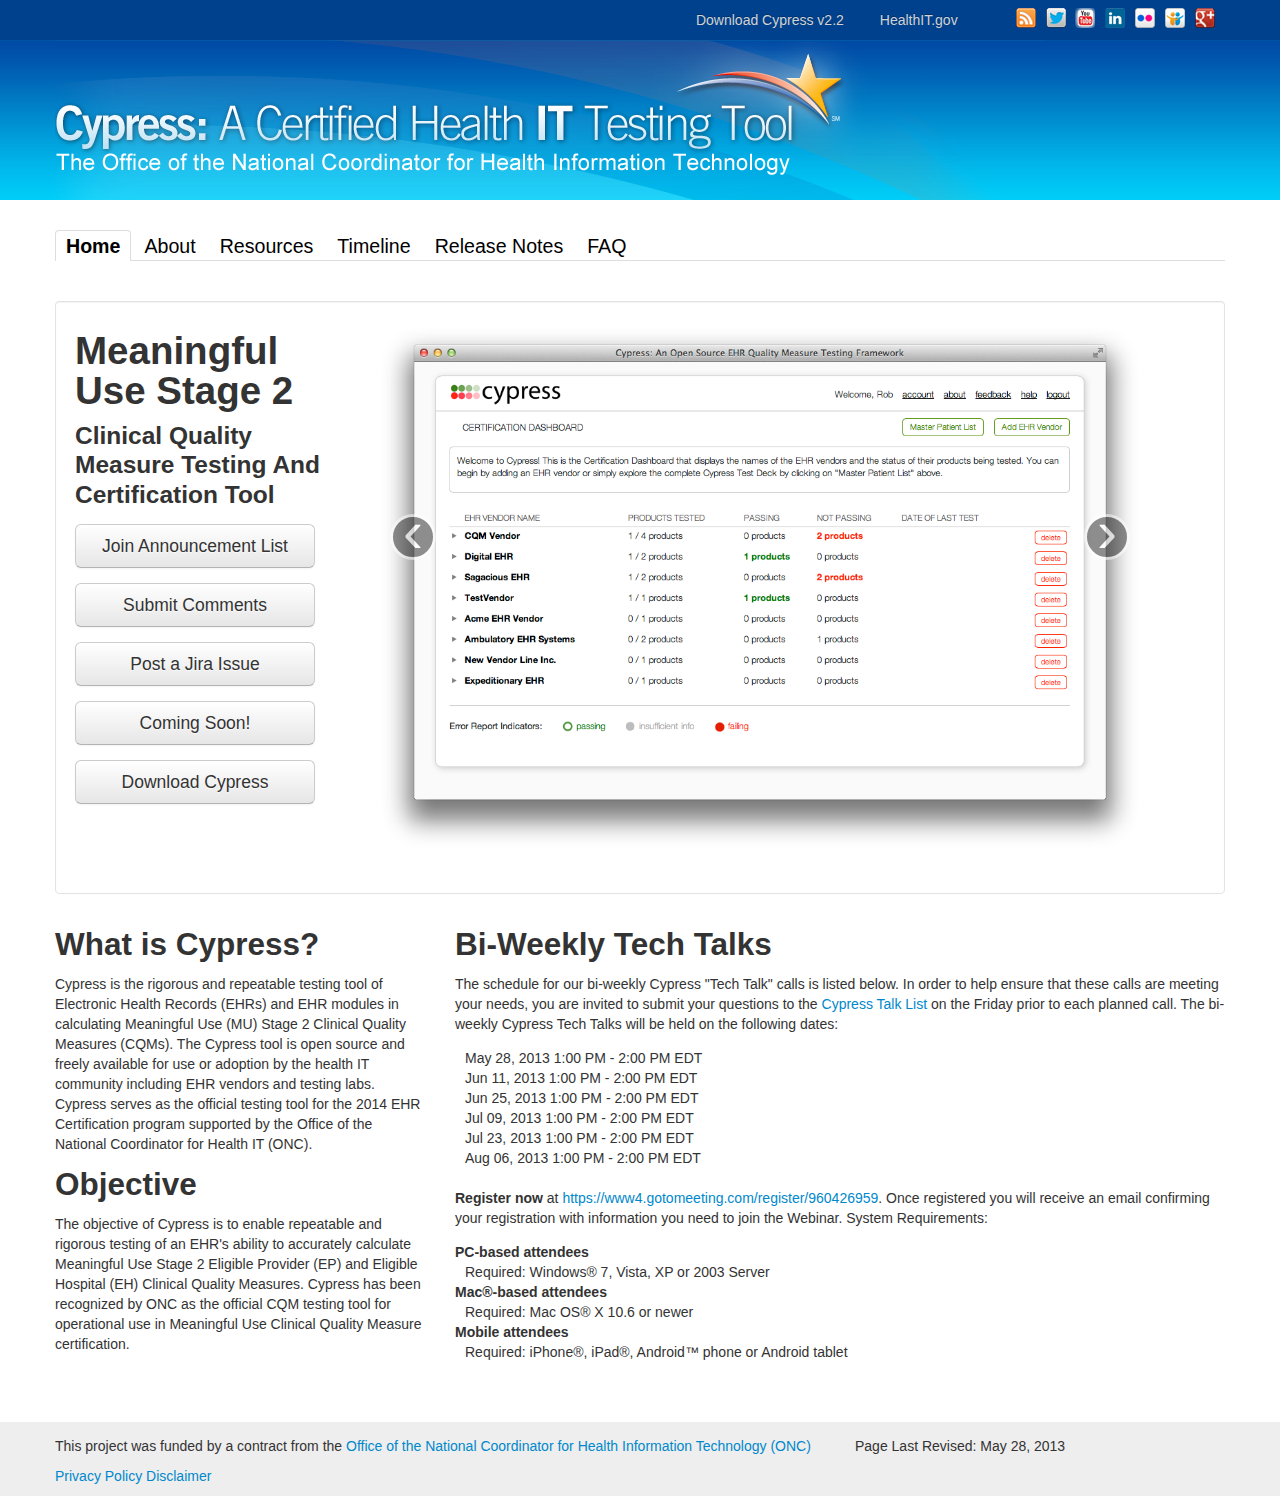
<file: index.html>
<!doctype html>
<meta charset="UTF-8" />
<html>
	<head>
		<title>Cypress - Meaningful Use Stage 2 Testing And Certification Tool</title>
		<!-- Enable IE9 Standards mode -->
		<meta http-equiv="X-UA-Compatible" content="IE=9">
		<!--[if lt IE 9]>
		<script src="//html5shiv.googlecode.com/svn/trunk/html5.js"></script>
		<![endif]-->
		<link rel="stylesheet" href="css/master.css" type="text/css" />
		<link rel="icon" type="image/png" href="images/cypress.png"/>
		<meta name="viewport" content="width=device-width, initial-scale=1.0">
	</head>
	<body>
		<a class="screenreader" href="#content">skip navigation</a>
		<header>
			<div class="navbar navbar-inverse navbar-static-top">
				<div class='navbar-inner external'>
					<div class="container">
						<nav class="nav">
							<li><a href="https://github.com/projectcypress/cypress/wiki/Cypress-v2.2-Installation-Guide">Download Cypress v2.2</a></li>
							<li><a href="http://www.healthit.gov/">HealthIT.gov</a></li>
							<li>
								<ul class="social">
									<div id="fb-root"></div>
									<script>(function(d, s, id) {
									  var js, fjs = d.getElementsByTagName(s)[0];
									  if (d.getElementById(id)) return;
									  js = d.createElement(s); js.id = id;
									  js.src = "//connect.facebook.net/en_US/all.js#xfbml=1";
									  fjs.parentNode.insertBefore(js, fjs);
									}(document, 'script', 'facebook-jssdk'));</script>
									<li class="fb-like" data-href="http://projectcypress.org" data-send="false" data-layout="button_count" data-width="450" data-show-faces="false"></li>
									<li class="rss">
										<a href="http://feeds.feedburner.com/healthitgov" title="Subscribe/RSS"><img src="images/rss.png" alt="Subscribe to ONC RSS feed"/></a>
									</li>
									<li class="twitter">
										<a class="fix-transparency" title="Follow ONC on Twitter" href="http://twitter.com/ONC_HealthIT/"><img src="images/twitter.png" alt="Follow ONC on Twitter"></a>
									</li>
									<li class="youtube">
										<a class="fix-transparency" title="Follow Project ONC on Youtube" href="http://www.youtube.com/user/HHSONC"><img src="images/youtube.png" alt="Subscribe to ONC on YouTube"/></a>
									</li>
									<li class="linkedin">
										<a class="fix-transparency" title="Follow ONC on LinkedIn" href="http://www.linkedin.com/title/office+coordinator/in-us-97-Washington-D.C.-Metro-Area/"><img src="images/linkedin.png" alt="Follow ONC on Linkedin"/></a>
									</li>
									<li class="flickr">
										<a class="fix-transparency" title="Find ONC Photos on Flickr" href="http://www.flickr.com/photos/healthit/"><img src="images/flickr.png" alt="Find ONC Photos on Flickr"/></a>
									</li>	
									<li class="slideshare">
										<a class="fix-transparency" title="Find ONC Presentations on SlideShare" href="http://www.slideshare.net/HealthIT"><img src="images/slideshare.png" alt="Find ONC Presentations on SlideShare"/></a>	
									</li>
									<li class="googleplus">
										<a class="fix-transparency" title="Find ONC on Google Plus" href="https://plus.google.com/115897569896631074599/posts"><img src="images/gplus.png" alt="Follow ONC on Google Plus"/></a>	
									</li>
								</ul>
							</li>
						</nav>
					</div>
				</div>
			</div>
			<div class="jumbotron">
				<div class="container"></div>
			</div>
			<div class="container">
				<div class="row">
					<div class="nav-listing row">
						<a class="btn btn-navbar collapsed" data-toggle="collapse" data-target=".nav-collapse">
							<span class="icon-bar"></span>
							<span class="icon-bar"></span>
							<span class="icon-bar"></span>
						</a>
						<div class="nav-collapse collapse">
							<ul class="span12 nav nav-tabs">
								<li class="active"><a href="index.html" id="home">Home</a></li>
								<li><a href="about.html">About</a></li>
								<li><a href="resources.html">Resources</a></li>
								<li><a href="timeline.html">Timeline</a></li>
								<li><a href="Release.html">Release Notes</a></li>
								<li><a href="faq.html">FAQ</a></li>
							</ul>
						</div>
					</div>
				</div>
			</div>
		</header>
		<div class="container">
			<div class="content" id="index">
				<div id="splash" class="well">
					<div class="row">
						<div class="span3" id="taglines">
							<a name="content"></a><h1 class="tag">Meaningful Use Stage 2</h1>
							<h3>Clinical Quality Measure Testing And Certification Tool</h3>
							<p class="tagline">
								 <a href="https://groups.google.com/group/project-cypress-announcements/subscribe" class="btn btn-large ">Join Announcement List</a>
							</p>
							<p class="tagline">
								 <a href="contact.html" class="btn btn-large">Submit Comments</a>
							</p>
							<p class="tagline">
								 <a href="https://cqm-issue-tracker.atlassian.net/browse/CYPRESS" target="_blank" class="btn btn-large">Post a Jira Issue</a>
							</p>
							<p class="tagline">
								 <a href="timeline.html" class="btn btn-large">Coming Soon!</a>
							</p>
							<p class="tagline">
								 <a href="https://github.com/projectcypress/cypress/wiki/Cypress-v2.2-Installation-Guide 
" class="btn btn-large ">Download Cypress</a>
							</p>
						</div>
						<div class="span8">
							<!--<img id="shadow" src="images/shadow.png" />-->
							<div id="myCarousel" class="carousel slide">
								<!-- Carousel items -->
								<div class="carousel-inner">
									<div class="active item"><img src="images/cypress_screenshot_1.png" alt="screetshot-1"></div>
									<div class="item"><img src="images/cypress_screenshot_2.png" alt="Screenshot 1" longdesc="text/screenshot1.txt"></div>
									<div class="item"><img src="images/cypress_screenshot_3.png" alt="Screenshot 2" longdesc="text/screenshot2.txt"></div>
								</div>
								<!-- Carousel nav -->
								<a class="carousel-control left" href="#myCarousel" data-slide="prev" alt="control left">‹<p>carousel-control left</p></a>
								<a class="carousel-control right" href="#myCarousel" data-slide="next" alt="control right">›<p>carousel-control left</p></a>
							</div>
						</div>
					</div>
				</div>
				<div class="row" id="sections">
					<div class="span4" id="summary">
						<h2>What is Cypress?</h2>
						<p>Cypress is the rigorous and repeatable testing tool of Electronic Health Records (EHRs) and EHR modules in calculating Meaningful Use (MU) Stage 2 Clinical Quality Measures (CQMs).  The Cypress tool is open source and freely available for use or adoption by the health IT community including EHR vendors and testing labs.  Cypress serves as the official testing tool for the 2014 EHR Certification program supported by the Office of the National Coordinator for Health IT (ONC).</p>
						<h2 class="section">Objective</h2>
						<p>The objective of Cypress is to enable repeatable and rigorous testing of an EHR's ability to accurately calculate Meaningful Use Stage 2 Eligible Provider (EP) and Eligible Hospital (EH) Clinical Quality Measures.  Cypress has been recognized by ONC as the official CQM testing tool for operational use in Meaningful Use Clinical Quality Measure certification.</p>
					</div>
					<div class="span8" id="spotlight">
						<h2 class="section">Bi-Weekly Tech Talks</h2>
						<p>The schedule for our bi-weekly Cypress "Tech Talk" calls is listed below.  In order to help ensure that these calls are meeting your needs, you are invited to submit your questions to the <a href="mailto:talk@projectcypress.org">Cypress Talk List</a> on the Friday prior to each planned call.  The bi-weekly Cypress Tech Talks will be held on the following dates:</p>
						<dl>
							<dd>May 28, 2013 1:00 PM - 2:00 PM EDT</dd>
							<dd>Jun 11, 2013 1:00 PM - 2:00 PM EDT</dd>
							<dd>Jun 25, 2013 1:00 PM - 2:00 PM EDT</dd>
							<dd>Jul 09, 2013 1:00 PM - 2:00 PM EDT</dd>
							<dd>Jul 23, 2013 1:00 PM - 2:00 PM EDT</dd>
							<dd>Aug 06, 2013 1:00 PM - 2:00 PM EDT</dd>
						</dl>
						<p><b>Register now</b> at <a href="https://www4.gotomeeting.com/register/960426959">https://www4.gotomeeting.com/register/960426959</a>.   Once registered you will receive an email confirming your registration with information you need to join the Webinar.  System Requirements:
						<dl>
							<dt>PC-based attendees</dt>
							<dd>Required: Windows® 7, Vista, XP or 2003 Server</dd>
							<dt>Mac®-based attendees</dt>
							<dd>Required: Mac OS® X 10.6 or newer</dd>
							<dt>Mobile attendees</dt>
							<dd>Required: iPhone®, iPad®, Android™ phone or Android tablet</dd>
						<dl>
					</div>
	 			</div>
			</div>
		</div>
		<footer>
			<div class="container">
				<div class="row">
					<div class="span8">
						<p>This project was funded by a contract from the <a href="http://healthit.hhs.gov">Office of the National Coordinator for Health Information Technology (ONC)</a></p>
						<p><a href="http://www.hhs.gov/Privacy.html">Privacy Policy</a> <a href="http://www.hhs.gov/Disclaimer.html">Disclaimer</a></p>
					</div>
					<div class="span4">
						<p>Page Last Revised: May 28, 2013</p>
					</div>
				</div>
			</div>
		</footer>
		<script type="text/javascript">
			var gaJsHost = (("https:" == document.location.protocol) ? "https://ssl." : "http://www.");
			document.write(unescape("%3Cscript src='" + gaJsHost + "google-analytics.com/ga.js' type='text/javascript'%3E%3C/script%3E"));
		</script>
		<script type="text/javascript">
			try {
				var pageTracker = _gat._getTracker("UA-22970346-1");
				pageTracker._trackPageview();
			} catch(err) {}
		</script>
	</body>
	<script type="text/javascript" src="js/jquery-1.8.1.js"></script>
	<script src="bootstrap/js/bootstrap.min.js" type="text/javascript"></script>
	<script> $('.carousel').carousel({
		interval: 10000
	})
	</script>
</html>
</file>
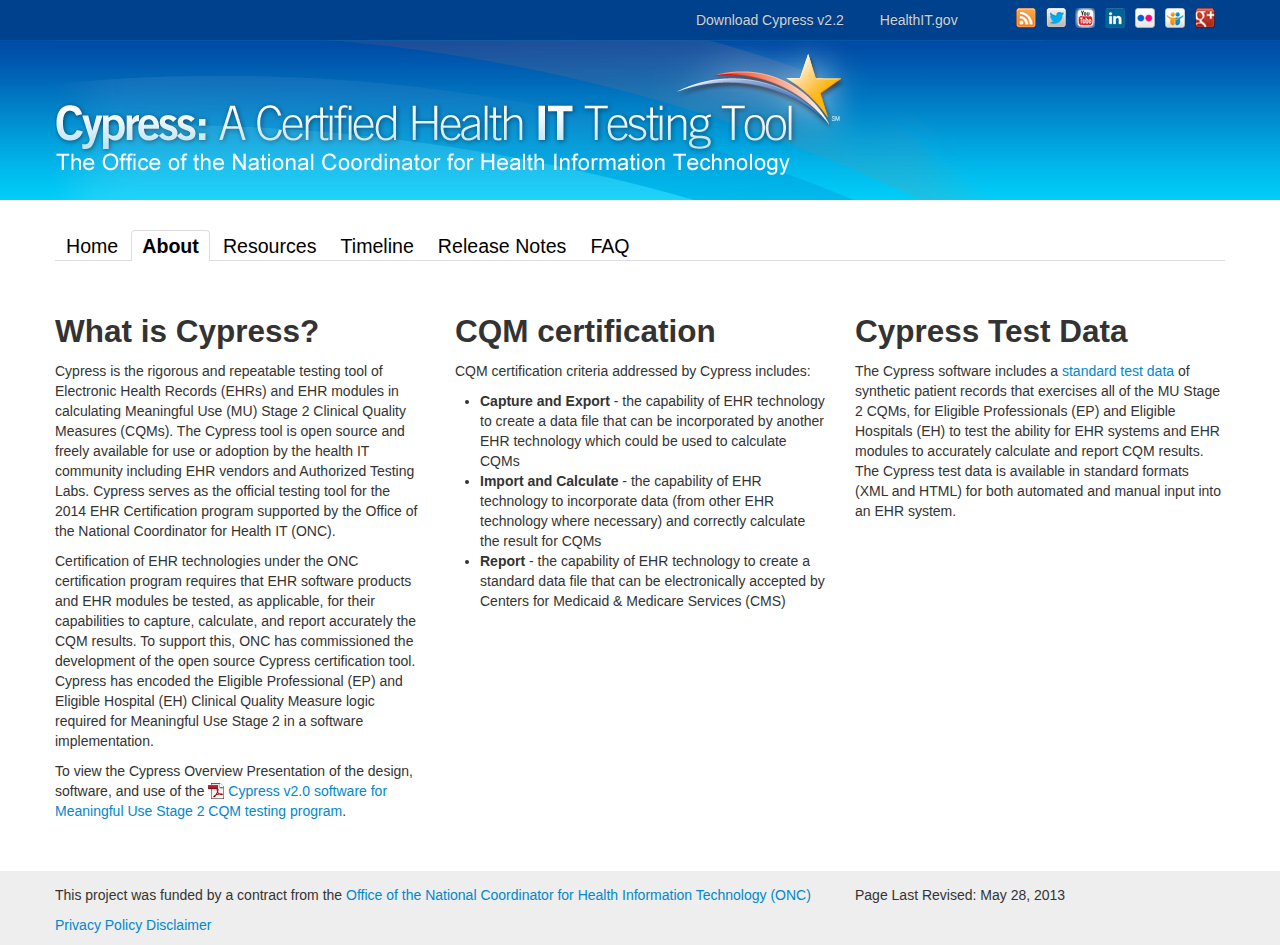
<file: about.html>
<!doctype html>
<meta charset=utf-8>
<html>
	<head>
		<title>Cypress - Program Information</title>
		<!-- Enable IE9 Standards mode -->
		<meta http-equiv="X-UA-Compatible" content="IE=9">
		<!--[if lt IE 9]>
		<script src="//html5shiv.googlecode.com/svn/trunk/html5.js"></script>
		<![endif]-->
		<link rel="stylesheet" href="css/master.css" type="text/css" />
		<link rel="icon" type="image/png" href="images/cypress.png"/>
		<meta name="viewport" content="width=device-width, initial-scale=1.0">
	</head>
	<body>
		<a class="screenreader" href="#content">skip navigation</a>
		<header>
			<div class="navbar navbar-inverse navbar-static-top">
				<div class='navbar-inner external'>
					<div class="container">
						<nav class="nav">
							<li><a href="https://github.com/projectcypress/cypress/wiki/Cypress-v2.2-Installation-Guide">Download Cypress v2.2</a></li>
							<li><a href="http://www.healthit.gov/">HealthIT.gov</a></li>
							<li>
								<ul class="social">
									<div id="fb-root"></div>
									<script>(function(d, s, id) {
									  var js, fjs = d.getElementsByTagName(s)[0];
									  if (d.getElementById(id)) return;
									  js = d.createElement(s); js.id = id;
									  js.src = "//connect.facebook.net/en_US/all.js#xfbml=1";
									  fjs.parentNode.insertBefore(js, fjs);
									}(document, 'script', 'facebook-jssdk'));</script>
									<li class="fb-like" data-href="http://projectcypress.org" data-send="false" data-layout="button_count" data-width="450" data-show-faces="false"></li>
									<li class="rss">
										<a href="http://feeds.feedburner.com/healthitgov" title="Subscribe/RSS"><img src="images/rss.png" alt="Subscribe to ONC RSS feed"/></a>
									</li>
									<li class="twitter">
										<a class="fix-transparency" title="Follow ONC on Twitter" href="http://twitter.com/ONC_HealthIT/"><img src="images/twitter.png" alt="Follow ONC on Twitter"></a>
									</li>
									<li class="youtube">
										<a class="fix-transparency" title="Follow Project ONC on Youtube" href="http://www.youtube.com/user/HHSONC"><img src="images/youtube.png" alt="Subscribe to ONC on YouTube"/></a>
									</li>
									<li class="linkedin">
										<a class="fix-transparency" title="Follow ONC on LinkedIn" href="http://www.linkedin.com/title/office+coordinator/in-us-97-Washington-D.C.-Metro-Area/"><img src="images/linkedin.png" alt="Follow ONC on Linkedin"/></a>
									</li>
									<li class="flickr">
										<a class="fix-transparency" title="Find ONC Photos on Flickr" href="http://www.flickr.com/photos/healthit/"><img src="images/flickr.png" alt="Find ONC Photos on Flickr"/></a>
									</li>
									<li class="slideshare">
										<a class="fix-transparency" title="Find ONC Presentations on SlideShare" href="http://www.slideshare.net/HealthIT"><img src="images/slideshare.png" alt="Find ONC Presentations on SlideShare"/></a>
									</li>
									<li class="googleplus">
										<a class="fix-transparency" title="Find ONC on Google Plus" href="https://plus.google.com/115897569896631074599/posts"><img src="images/gplus.png" alt="Follow ONC on Google Plus"/></a>
									</li>
								</ul>
							</li>
						</nav>
					</div>
				</div>
			</div>
			<div class="jumbotron">
				<div class="container"></div>
			</div>
			<div class="container">
				<div class="row">
					<div class="nav-listing row">
						<a class="btn btn-navbar collapsed" data-toggle="collapse" data-target=".nav-collapse">
							<span class="icon-bar"></span>
							<span class="icon-bar"></span>
							<span class="icon-bar"></span>
						</a>
						<div class="nav-collapse collapse">
							<ul class="span12 nav nav-tabs">
								<li><a href="index.html" id="home">Home</a></li>
								<li class="active"><a href="about.html">About</a></li>
								<li><a href="resources.html">Resources</a></li>
								<li><a href="timeline.html">Timeline</a></li>
								<li><a href="Release.html">Release Notes</a></li>
								<li><a href="faq.html">FAQ</a></li>
							</ul>
						</div>
					</div>
				</div>
			</div>
		</header>
		<div class="content container" id="index">
			<a name="content"></a>
			<div class="row">
				<div class="span4">


					<h2 class="tag">What is Cypress?</h2>
					<p>Cypress is the rigorous and repeatable testing tool of Electronic Health Records (EHRs) and EHR modules in calculating Meaningful Use (MU) Stage 2 Clinical Quality Measures (CQMs).  The Cypress tool is open source and freely available for use or adoption by the health IT community including EHR vendors and Authorized Testing Labs.  Cypress serves as the official testing tool for the 2014 EHR Certification program supported by the Office of the National Coordinator for Health IT (ONC).</p>
					<p>Certification of EHR technologies under the ONC certification program requires that EHR software products and EHR modules be tested, as applicable, for their capabilities to capture, calculate, and report accurately the CQM results.  To support this, ONC has commissioned the development of the open source Cypress certification tool.  Cypress has encoded the Eligible Professional (EP) and Eligible Hospital (EH) Clinical Quality Measure logic required for Meaningful Use Stage 2 in a software implementation.</p>
					<p>To view the Cypress Overview Presentation of the design, software, and use of the <a class="pdf" href="http://projectcypress.org/documents/cypress_overview_prs_12_4786.pdf">Cypress v2.0 software for Meaningful Use Stage 2 CQM testing program</a>. 
					</p>
				</div>
				<div class="span4">
					<h2>CQM certification</h2>
					<p>CQM certification criteria addressed by Cypress includes:</p>
					<ul>
						<li><strong>Capture and Export</strong> - the capability of EHR technology to create a data file that can be incorporated by another EHR technology which could be used to calculate CQMs </li>
						<li><strong>Import and Calculate</strong> - the capability of EHR technology to incorporate data (from other EHR technology where necessary) and correctly calculate the result for CQMs </li>
						<li><strong>Report</strong> - the capability of EHR technology to create a standard data file that can be electronically accepted by Centers for Medicaid & Medicare Services (CMS)</li>
					</ul>
				</div>
				<div class="span4">
					<h2>Cypress Test Data</h2>
					<p>The Cypress software includes a <a href="/resources.html">standard test data</a> of synthetic patient records that exercises all of the MU Stage 2 CQMs, for Eligible Professionals (EP) and Eligible Hospitals (EH) to test the ability for EHR systems and EHR modules to accurately calculate and report CQM results. The Cypress test data is available in standard formats (XML and HTML) for both automated and manual input into an EHR system.</p>
				</div>
			</div>
		</div>
		<footer>
			<div class="container">
				<div class="row">
					<div class="span8">
						<p>This project was funded by a contract from the <a href="http://healthit.hhs.gov">Office of the National Coordinator for Health Information Technology (ONC)</a></p>
						<p><a href="http://www.hhs.gov/Privacy.html">Privacy Policy</a> <a href="http://www.hhs.gov/Disclaimer.html">Disclaimer</a></p>
					</div>
					<div class="span4">
						<p>Page Last Revised: May 28, 2013</p>
					</div>
				</div>
			</div>
		</footer>
		<script type="text/javascript">
			var gaJsHost = (("https:" == document.location.protocol) ? "https://ssl." : "http://www.");
			document.write(unescape("%3Cscript src='" + gaJsHost + "google-analytics.com/ga.js' type='text/javascript'%3E%3C/script%3E"));
		</script>
		<script type="text/javascript">
			try {
				var pageTracker = _gat._getTracker("UA-22970346-1");
				pageTracker._trackPageview();
			} catch(err) {}
		</script>
	</body>
	<script type="text/javascript" src="js/jquery-1.8.1.js"></script>
	<script src="bootstrap/js/bootstrap.min.js" type="text/javascript"></script>
	<script> $('.carousel').carousel({
		interval: 10000
	})</script>
</html>
</file>
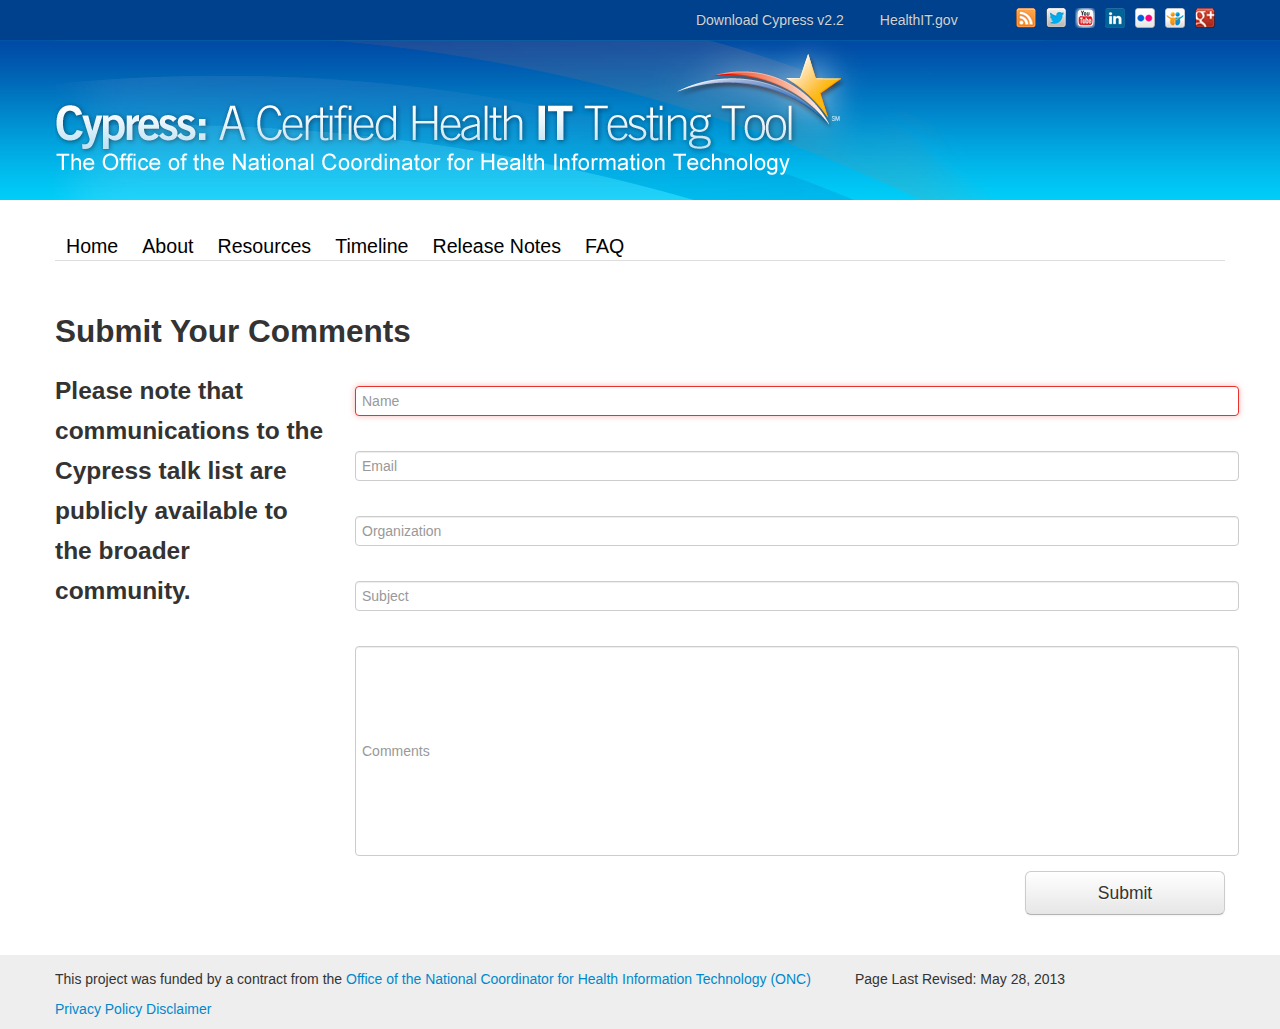
<file: contact.html>
<!doctype html>
<meta charset=utf-8>
<html>
	<head>
		<title>Cypress - Contact</title>
		<!-- Enable IE9 Standards mode -->
		<meta http-equiv="X-UA-Compatible" content="IE=9">
		<!--[if lt IE 9]>
		<script src="//html5shiv.googlecode.com/svn/trunk/html5.js"></script>
		<![endif]-->
		<link rel="stylesheet" href="css/master.css" type="text/css" />
		<link rel="icon" type="image/png" href="images/cypress.png"/>
		<meta name="viewport" content="width=device-width, initial-scale=1.0">
	</head>
	<body>
		<a class="screenreader" href="#content">skip navigation</a>
		<header>
			<div class="navbar navbar-inverse navbar-static-top">
				<div class='navbar-inner external'>
					<div class="container">
						<nav class="nav">
							<li><a href="https://github.com/projectcypress/cypress/wiki/Cypress-v2.2-Installation-Guide">Download Cypress v2.2</a></li>
							<li><a href="http://www.healthit.gov/">HealthIT.gov</a></li>
							<li>
								<ul class="social">
									<div id="fb-root"></div>
									<script>(function(d, s, id) {
									  var js, fjs = d.getElementsByTagName(s)[0];
									  if (d.getElementById(id)) return;
									  js = d.createElement(s); js.id = id;
									  js.src = "//connect.facebook.net/en_US/all.js#xfbml=1";
									  fjs.parentNode.insertBefore(js, fjs);
									}(document, 'script', 'facebook-jssdk'));</script>
									<li class="fb-like" data-href="http://projectcypress.org" data-send="false" data-layout="button_count" data-width="450" data-show-faces="false"></li>
									<li class="rss">
										<a href="http://feeds.feedburner.com/healthitgov" title="Subscribe/RSS"><img src="images/rss.png" alt="Subscribe to ONC RSS feed"/></a>
									</li>
									<li class="twitter">
										<a class="fix-transparency" title="Follow ONC on Twitter" href="http://twitter.com/ONC_HealthIT/"><img src="images/twitter.png" alt="Follow ONC on Twitter"></a>
									</li>
									<li class="youtube">
										<a class="fix-transparency" title="Follow Project ONC on Youtube" href="http://www.youtube.com/user/HHSONC"><img src="images/youtube.png" alt="Subscribe to ONC on YouTube"/></a>
									</li>
									<li class="linkedin">
										<a class="fix-transparency" title="Follow ONC on LinkedIn" href="http://www.linkedin.com/title/office+coordinator/in-us-97-Washington-D.C.-Metro-Area/"><img src="images/linkedin.png" alt="Follow ONC on Linkedin"/></a>
									</li>
									<li class="flickr">
										<a class="fix-transparency" title="Find ONC Photos on Flickr" href="http://www.flickr.com/photos/healthit/"><img src="images/flickr.png" alt="Find ONC Photos on Flickr"/></a>
									</li>	
									<li class="slideshare">
										<a class="fix-transparency" title="Find ONC Presentations on SlideShare" href="http://www.slideshare.net/HealthIT"><img src="images/slideshare.png" alt="Find ONC Presentations on SlideShare"/></a>	
									</li>
									<li class="googleplus">
										<a class="fix-transparency" title="Find ONC on Google Plus" href="https://plus.google.com/115897569896631074599/posts"><img src="images/gplus.png" alt="Follow ONC on Google Plus"/></a>	
									</li>
								</ul>
							</li>
						</nav>
					</div>
				</div>
			</div>
			<div class="jumbotron">
				<div class="container"></div>
			</div>
			<div class="container">
				<div class="row">
					<div class="nav-listing row">
						<a  class="btn btn-navbar collapsed" data-toggle="collapse" data-target=".nav-collapse">
							<span class="icon-bar"></span>
							<span class="icon-bar"></span>
							<span class="icon-bar"></span>
						</a>
						<div class="nav-collapse collapse">
							<ul class="span12 nav nav-tabs">
								<li><a href="index.html" id="home">Home</a></li>
								<li><a href="about.html">About</a></li>
								<li><a href="resources.html">Resources</a></li>
								<li><a href="timeline.html">Timeline</a></li>
								<li><a href="Release.html">Release Notes</a></li>
								<li><a href="faq.html">FAQ</a></li>
							</ul>
						</div>
					</div>
				</div>
			</div>
		</header>
		<div class="container" id="contact">
			<a name="content"></a>
			<div class="row">
				<div class="span12">
					<h2>Submit Your Comments</h2>
				</div>
			</div>
			<div class="row">
				<div class=" span3">
					<h3>Please note that communications to the Cypress talk list are publicly available to the broader community.</h3>
				</div>
				<div class="span9">
					<form id="contact_form" method="get" action="mailto:project-cypress-talk@googlegroups.com" enctype="text/plain">
					  <label>Name</label><input type="text" name="fname" placeholder="Name" required="required" autofocus="autofocus" /><br />
					  <label>Email</label><input type="email" name="org" placeholder="Email" /><br />
					  <label>Organization</label><input type="text" name="org" placeholder="Organization" /><br />
					  <label>Subject</label><input type="text" name="sub" placeholder="Subject" /><br />
					  <label>Comments</label><input id="comments" type="text" name="Comments" placeholder="Comments" size='100' text-align="top"/><br />
					  <button class="btn btn-large" type="submit" id="submit" value="Submit">Submit</button>
					</form>
				</div>
			</div>
		</div>
		<footer>
			<div class="container">
				<div class="row">
					<div class="span8">
						<p>This project was funded by a contract from the <a href="http://healthit.hhs.gov">Office of the National Coordinator for Health Information Technology (ONC)</a></p>
						<p><a href="http://www.hhs.gov/Privacy.html">Privacy Policy</a> <a href="http://www.hhs.gov/Disclaimer.html">Disclaimer</a></p>
					</div>
					<div class="span4">
						<p>Page Last Revised: May 28, 2013</p>
					</div>
				</div>
			</div>
		</footer>
	</body>
	<script src="//ajax.googleapis.com/ajax/libs/jquery/1.7.2/jquery.min.js"></script>
	<script>window.jQuery || document.write('<script src="js/jquery-1.7.2.min.js"><\/script>')</script>
	<script src="bootstrap/js/bootstrap.min.js"></script>
	<script type="text/javascript">
		var _gaq = _gaq || [];
		_gaq.push(['_setAccount', 'UA-27616365-1']);
		_gaq.push(['_trackPageview']);
		(function() {
			var ga = document.createElement('script'); ga.type = 'text/javascript'; ga.async = true;
			ga.src = ('https:' == document.location.protocol ? 'https://ssl' : 'http://www') + '.google-analytics.com/ga.js';
			var s = document.getElementsByTagName('script')[0]; s.parentNode.insertBefore(ga, s);
		})();
	</script>
</html>
</file>
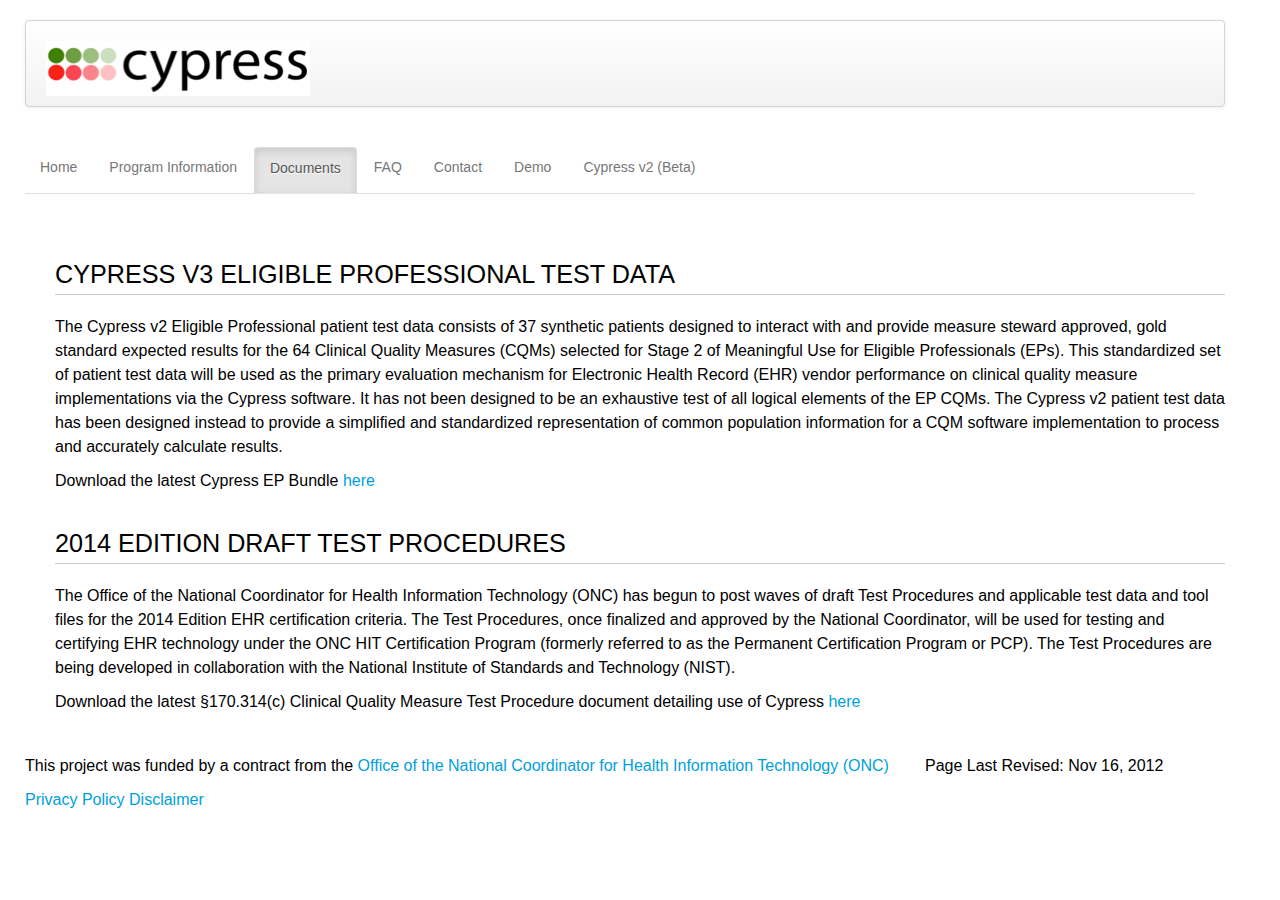
<file: documents.html>
<!doctype html>
<meta charset=utf-8>
<html>
  <head> 
    <title>Cypress | Home</title>
    <!-- Enable IE9 Standards mode -->
    <meta http-equiv="X-UA-Compatible" content="IE=9" >
    <!--[if lt IE 9]>
    <script src="//html5shiv.googlecode.com/svn/trunk/html5.js"></script>
    <![endif]-->
		<link rel="stylesheet" href="bootstrap/css/bootstrap.css" type="text/css" />
		<link rel="stylesheet" href="bootstrap/css/bootstrap-responsive.css" type="text/css" />
		<link rel="stylesheet" href="css/style.css" type="text/css" />
		<script type="text/javascript" src="js/jquery-1.8.1.js"></script>  
    <link rel="icon" type="image/png" href="images/cypress.png"/>
    <meta name="viewport" content="width=device-width, initial-scale=1.0">
  </head>
  <body class="container">
  	<a class="screenreader" href="#content">skip navigation</a> 
  	<header class="navbar">
  		<div class="navbar-inner row">
  			<span class="span4 logo">
				<a href="#">
					<img src="images/cypress_logo.png" alt="Cypress" />
				</a>
			</span>
				<div class="span4 external-links">
				</div>
			</div>
			<div class="nav-listing row">
		  			<a class="btn btn-navbar" data-toggle="collapse" data-target=".nav-collapse">
	  					<span class="icon-bar"></span>
	  					<span class="icon-bar"></span>
	  					<span class="icon-bar"></span>
		  			</a>
      			<div class="nav-collapse collapse">
					<nav class="span12 nav nav-tabs">
						<li><a href="index.html">Home</a></li>
						<li><a href="prog_info.html">Program Information</a></li>
						<li class="active"><a href="documents.html">Documents</a></li>
						<li><a href="faq.html">FAQ</a></li>
						<li><a href="contact.html">Contact</a></li>
						<li><a href="http://demo.projectcypress.org">Demo</a></li>
						<li><a href="https://github.com/projectcypress/cypress/wiki/Installation-Guide">Cypress v2 (Beta)</a></li>
					</nav>
				</div>
			</div>
		</div>
		</header> 	
		<div class="container content" id="contact">
			<a name="content"></a>
			<div class="row">
				<div class="span12">
					<h2>Cypress v3 Eligible Professional Test Data</h2>
					<p>The Cypress v2 Eligible Professional patient test data consists of 37 synthetic patients designed to interact with and provide measure steward approved, gold standard expected results for the 64 Clinical Quality Measures (CQMs) selected for Stage 2 of Meaningful Use for Eligible Professionals (EPs).  This standardized set of patient test data will be used as the primary evaluation mechanism for Electronic Health Record (EHR) vendor performance on clinical quality measure implementations via the Cypress software.  It has not been designed to be an exhaustive test of all logical elements of the EP CQMs. The Cypress v2 patient test data has been designed instead to provide a simplified and standardized representation of common population information for a CQM software implementation  to process and accurately calculate results.</p>
					<p>Download the latest Cypress EP Bundle <a href="http://demo.projectcypress.org/bundles/bundle-latest.zip">here</a></p>
				</div>
			</div>
			<div class="row">
				<div class="span12">
					<h2>2014 Edition Draft Test Procedures </h2>
					<p>The Office of the National Coordinator for Health Information Technology (ONC) has begun to post waves of draft Test Procedures and applicable test data and tool files for the 2014 Edition EHR certification criteria. The Test Procedures, once finalized and approved by the National Coordinator, will be used for testing and certifying EHR technology under the ONC HIT Certification Program (formerly referred to as the Permanent Certification Program or PCP). The Test Procedures are being developed in collaboration with the National Institute of Standards and Technology (NIST).</p>
					<p>Download the latest §170.314(c) Clinical Quality Measure Test Procedure document detailing use of Cypress <a href="http://www.healthit.gov/sites/default/files/pdf/170%20314%20c%20ClinicalQualityMeasure_2014_TP_Draftv1_0.pdf">here</a></p>
				</div>
			</div>
		</div>
			<footer class="row" id="postscript">
		<div class="span9">
			<p>This project was funded by a contract from the <a href="http://www.hhs.gov/healthit/">Office of the National Coordinator for Health Information Technology (ONC)</a>  
			</p>
		<p><a href="http://www.hhs.gov/Privacy.html">Privacy Policy</a> <a href="http://www.hhs.gov/Disclaimer.html">Disclaimer</a>
			</p>
		</div>
		<div class="span3">
			<p>Page Last Revised: Nov 16, 2012</p>
		</div>
	</footer>
	 <script type="text/javascript">
       var gaJsHost = (("https:" == document.location.protocol) ? "https://ssl." : "http://www.");
       document.write(unescape("%3Cscript src='" + gaJsHost + "google-analytics.com/ga.js' type='text/javascript'%3E%3C/script%3E"));
     </script>
     <script type="text/javascript">
       try {
         var pageTracker = _gat._getTracker("UA-22970346-1");
         pageTracker._trackPageview();
       } catch(err) {}
    </script>
</body>
  <script src="js/jquery-1.7.2.min.js" type="text/javascript"></script>
<script src="bootstrap/js/bootstrap.min.js" type="text/javascript"></script>
</html>
</file>
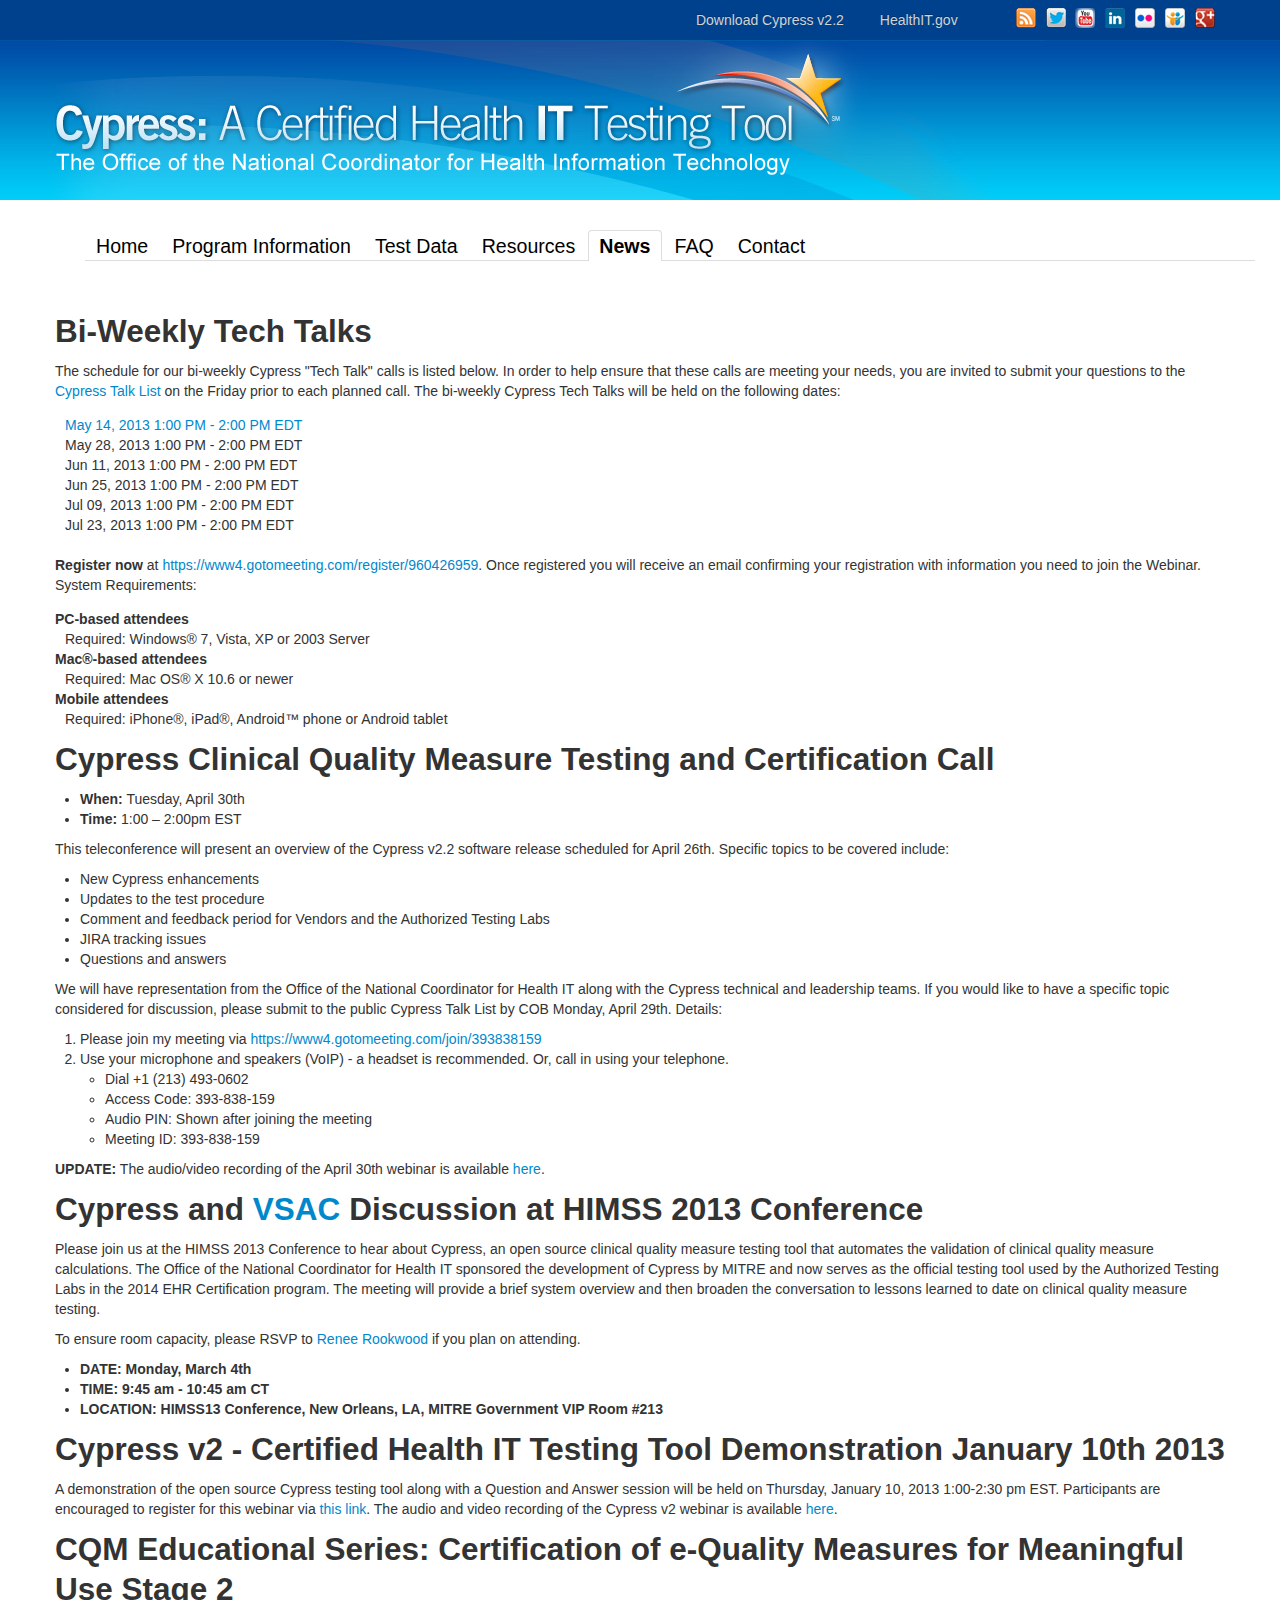
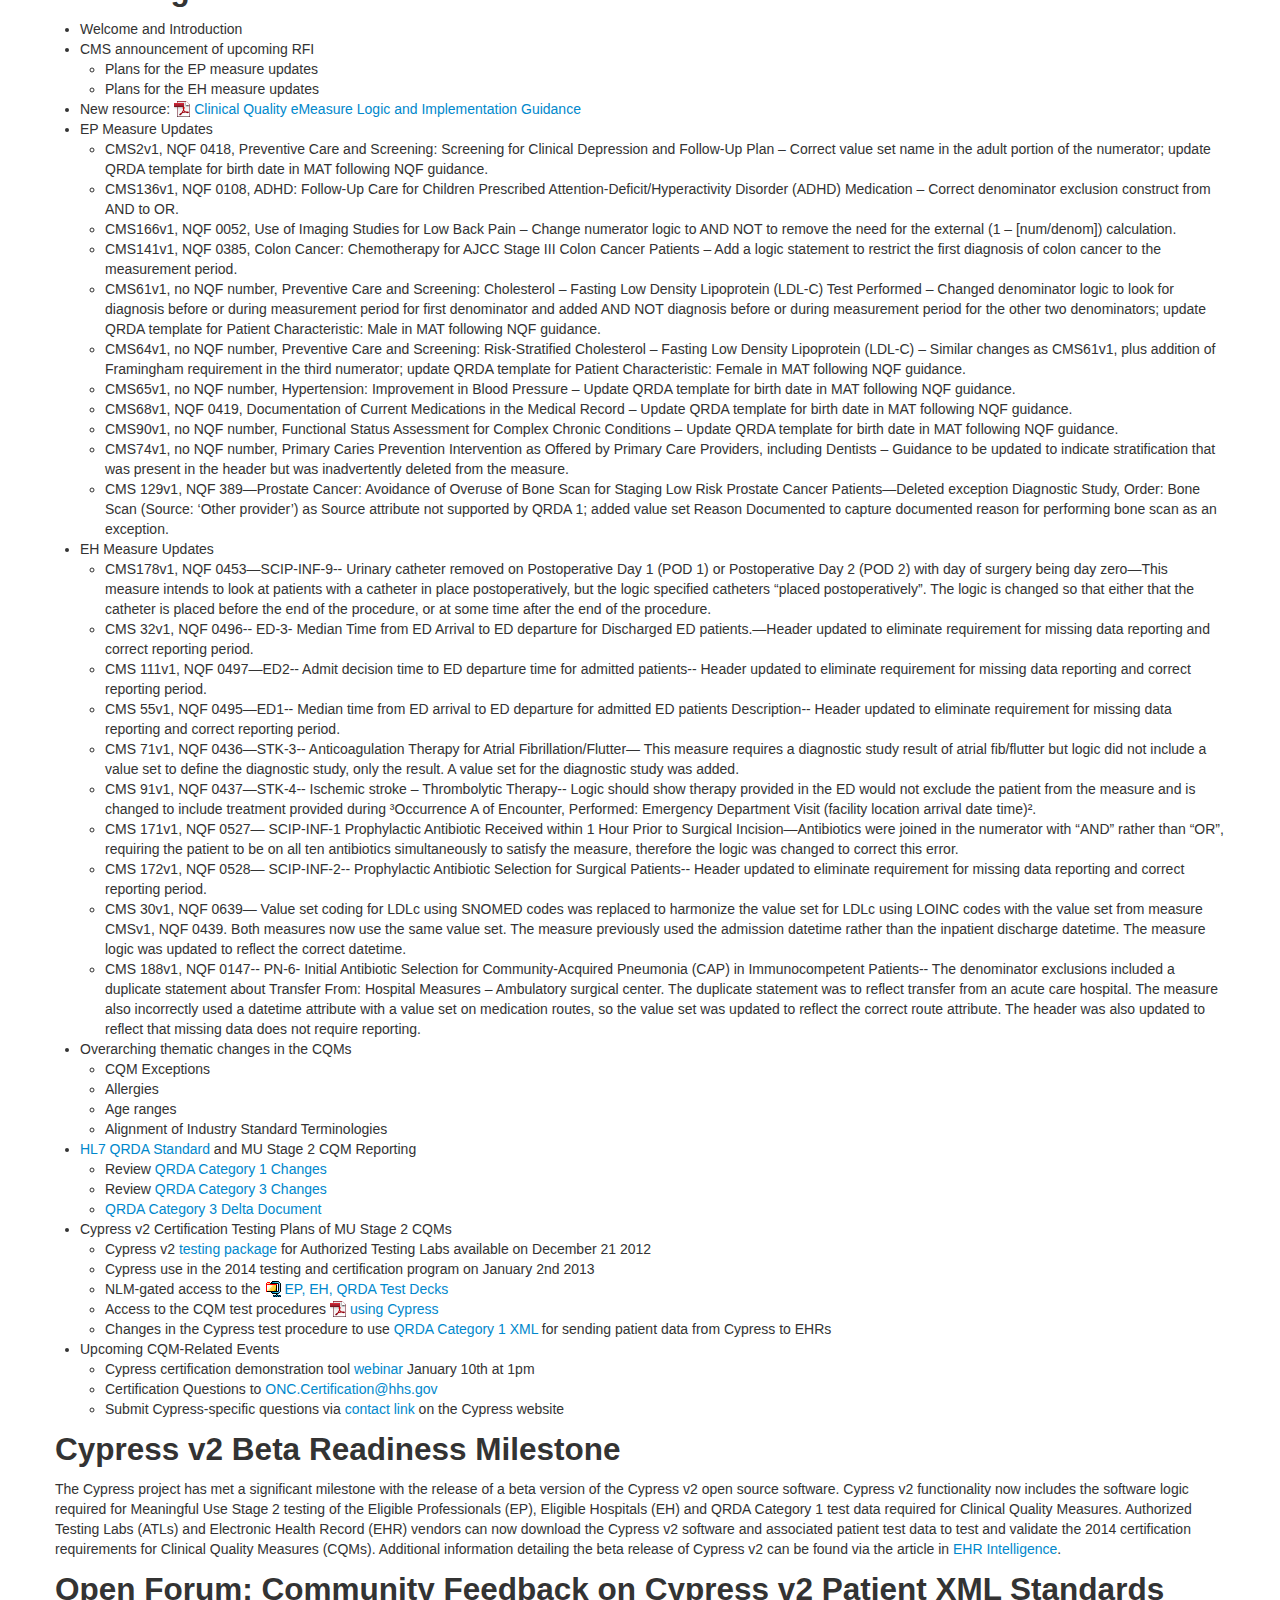
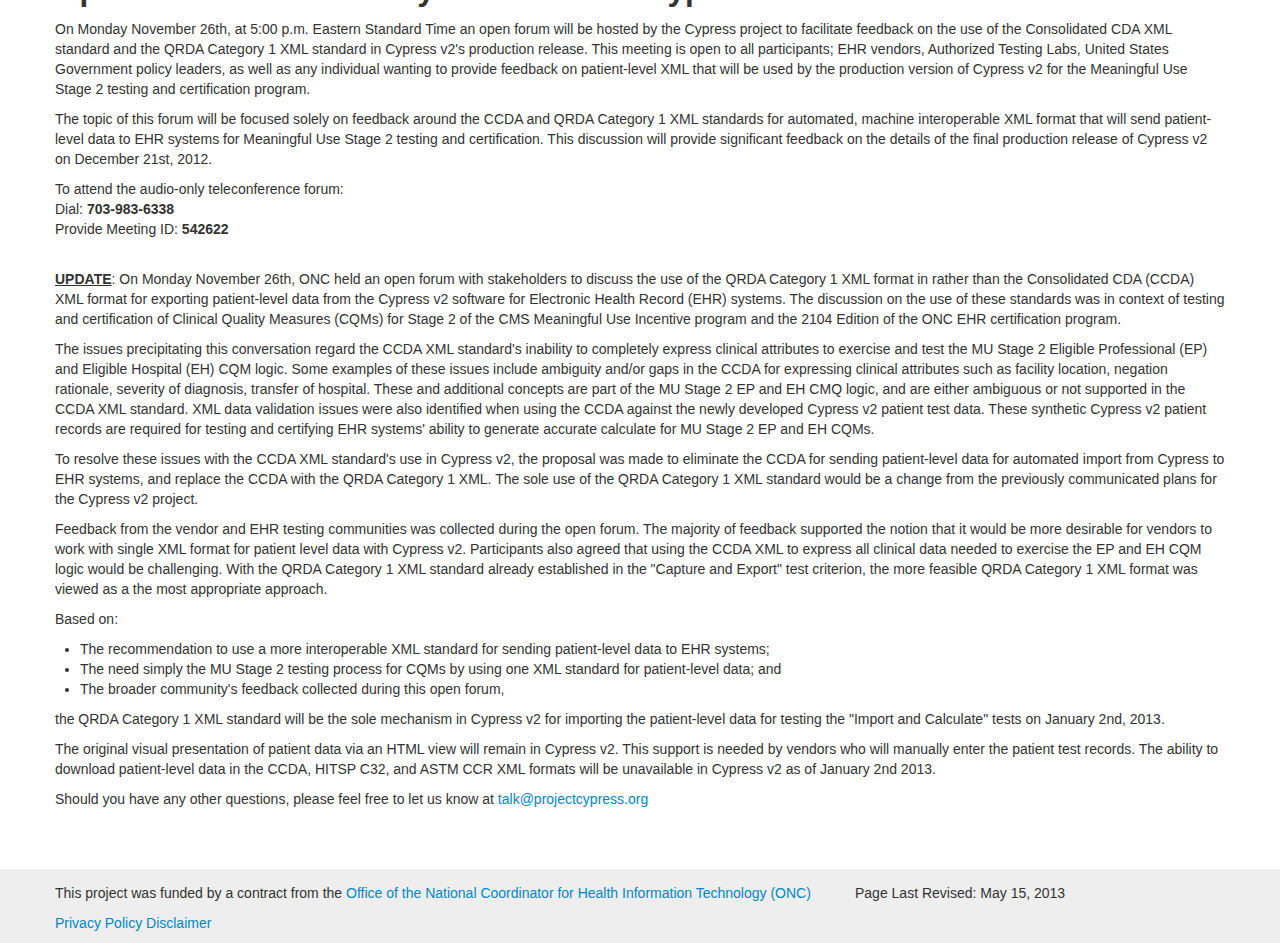
<file: news.html>
<!doctype html>
<meta charset="UTF-8" />
<html>
	<head>
		<title>Cypress - News</title>
		<!-- Enable IE9 Standards mode -->
		<meta http-equiv="X-UA-Compatible" content="IE=9">
		<!--[if lt IE 9]>
		<script src="//html5shiv.googlecode.com/svn/trunk/html5.js"></script>
		<![endif]-->
		<link rel="stylesheet" href="css/master.css" type="text/css" />
		<link rel="icon" type="image/png" href="images/cypress.png"/>
		<meta name="viewport" content="width=device-width, initial-scale=1.0">
	</head>
	<body>
		<a class="screenreader" href="#content">skip navigation</a>
		<header>
			<div class="navbar navbar-inverse navbar-static-top">
				<div class='navbar-inner external'>
					<div class="container">
						<nav class="nav">
							<li><a href="https://github.com/projectcypress/cypress/wiki/Cypress-v2.2-Installation-Guide">Download Cypress v2.2</a></li>
							<li><a href="http://www.healthit.gov/">HealthIT.gov</a></li>
							<li>
								<ul class="social">
									<div id="fb-root"></div>
									<script>(function(d, s, id) {
									  var js, fjs = d.getElementsByTagName(s)[0];
									  if (d.getElementById(id)) return;
									  js = d.createElement(s); js.id = id;
									  js.src = "//connect.facebook.net/en_US/all.js#xfbml=1";
									  fjs.parentNode.insertBefore(js, fjs);
									}(document, 'script', 'facebook-jssdk'));</script>
									<li class="fb-like" data-href="http://projectcypress.org" data-send="false" data-layout="button_count" data-width="450" data-show-faces="false"></li>
									<li class="rss">
										<a href="http://feeds.feedburner.com/healthitgov" title="Subscribe/RSS"><img src="images/rss.png" alt="Subscribe to ONC RSS feed"/></a>
									</li>
									<li class="twitter">
										<a class="fix-transparency" title="Follow ONC on Twitter" href="http://twitter.com/ONC_HealthIT/"><img src="images/twitter.png" alt="Follow ONC on Twitter"></a>
									</li>
									<li class="youtube">
										<a class="fix-transparency" title="Follow Project ONC on Youtube" href="http://www.youtube.com/user/HHSONC"><img src="images/youtube.png" alt="Subscribe to ONC on YouTube"/></a>
									</li>
									<li class="linkedin">
										<a class="fix-transparency" title="Follow ONC on LinkedIn" href="http://www.linkedin.com/title/office+coordinator/in-us-97-Washington-D.C.-Metro-Area/"><img src="images/linkedin.png" alt="Follow ONC on Linkedin"/></a>
									</li>
									<li class="flickr">
										<a class="fix-transparency" title="Find ONC Photos on Flickr" href="http://www.flickr.com/photos/healthit/"><img src="images/flickr.png" alt="Find ONC Photos on Flickr"/></a>
									</li>	
									<li class="slideshare">
										<a class="fix-transparency" title="Find ONC Presentations on SlideShare" href="http://www.slideshare.net/HealthIT"><img src="images/slideshare.png" alt="Find ONC Presentations on SlideShare"/></a>	
									</li>
									<li class="googleplus">
										<a class="fix-transparency" title="Find ONC on Google Plus" href="https://plus.google.com/115897569896631074599/posts"><img src="images/gplus.png" alt="Follow ONC on Google Plus"/></a>	
									</li>
								</ul>
							</li>
						</nav>
					</div>
				</div>
			</div>
			<div class="jumbotron">
				<div class="container"></div>
			</div>
			<div class="container">
				<div class="nav-listing row">
					<a class="btn btn-navbar collapsed" data-toggle="collapse" data-target=".nav-collapse">
						<span class="icon-bar"></span>
						<span class="icon-bar"></span>
						<span class="icon-bar"></span>
					</a>
					<div class="nav-collapse collapse">
						<ul class="span12 nav nav-tabs">
							<li><a href="index.html" id="home">Home</a></li>
							<li><a href="prog_info.html">Program Information</a></li>
							<li><a href="test_data.html">Test Data</a></li>
							<li><a href="resources.html">Resources</a></li>
							<li class="active"><a href="news.html">News</a></li>
							<li><a href="faq.html">FAQ</a></li>
							<li><a href="contact.html">Contact</a></li>
						</ul>
					</div>
				</div>
			</div>
		</header>
		<div class="content container" id="index">
			<a name="content"></a>
			<div class="row">
				<div class="span12">
						<h2>Bi-Weekly Tech Talks</h2>
						<p>The schedule for our bi-weekly Cypress "Tech Talk" calls is listed below.  In order to help ensure that these calls are meeting your needs, you are invited to submit your questions to the <a href="mailto:talk@projectcypress.org">Cypress Talk List</a> on the Friday prior to each planned call.  The bi-weekly Cypress Tech Talks will be held on the following dates:</p>
						<dl>
							<dd><a href="documents/cypress_tech_talk_05142013.wmv">May 14, 2013 1:00 PM - 2:00 PM EDT</a></dd>
							<dd>May 28, 2013 1:00 PM - 2:00 PM EDT</dd>
							<dd>Jun 11, 2013 1:00 PM - 2:00 PM EDT</dd>
							<dd>Jun 25, 2013 1:00 PM - 2:00 PM EDT</dd>
							<dd>Jul 09, 2013 1:00 PM - 2:00 PM EDT</dd>
							<dd>Jul 23, 2013 1:00 PM - 2:00 PM EDT</dd>
						</dl>
						<p><b>Register now</b> at <a href="https://www4.gotomeeting.com/register/960426959">https://www4.gotomeeting.com/register/960426959</a>.   Once registered you will receive an email confirming your registration with information you need to join the Webinar.  System Requirements:
						<dl>
							<dt>PC-based attendees</dt>
							<dd>Required: Windows® 7, Vista, XP or 2003 Server</dd>
							<dt>Mac®-based attendees</dt>
							<dd>Required: Mac OS® X 10.6 or newer</dd>
							<dt>Mobile attendees</dt>
							<dd>Required: iPhone®, iPad®, Android™ phone or Android tablet</dd>
						<dl>
						<h2>Cypress Clinical Quality Measure Testing and Certification Call</h2>
						<ul>
							<li><b>When:</b> Tuesday, April 30th</li>
							<li><b>Time:</b> 1:00 – 2:00pm EST</li>
						</ul>
						<p>This teleconference will present an overview of the Cypress v2.2 software release scheduled for April 26th.  Specific topics to be covered include:</p>
						<ul>
							<li>New Cypress enhancements</li>
							<li>Updates to the test procedure</li>
							<li>Comment and feedback period for Vendors and the Authorized Testing Labs</li>
							<li>JIRA tracking issues</li>
							<li>Questions and answers</li>
						</ul>
						<p>We will have representation from the Office of the National Coordinator for Health IT along with the Cypress technical and leadership teams.  If you would like to have a specific topic considered for discussion, please submit to the public Cypress Talk List by COB Monday, April 29th.  Details:</p>
						<ol>
							<li>Please join my meeting via <a href="https://www4.gotomeeting.com/join/393838159">https://www4.gotomeeting.com/join/393838159</a></li>
							<li>Use your microphone and speakers (VoIP) - a headset is recommended.  Or, call in using your telephone.</li>
							<ul>
								<li>Dial +1 (213) 493-0602</li>
								<li>Access Code: 393-838-159</li>
								<li>Audio PIN: Shown after joining the meeting</li>
								<li>Meeting ID: 393-838-159</li>
							</ul>
						</ol>
						<p><b>UPDATE:</b> The audio/video recording of the April 30th webinar is available <a href="documents/2013-04-30_cypress_webinar_call.wmv">here</a>.</p>
						<h2>Cypress and <a href="https://vsac.nlm.nih.gov">VSAC</a> Discussion at HIMSS 2013 Conference</h2>
						<p>Please join us at the HIMSS 2013 Conference to hear about Cypress, an open source clinical quality measure testing tool that automates the validation of clinical quality measure calculations.  The Office of the National Coordinator for Health IT sponsored the development of Cypress by MITRE and now serves as the official testing tool used by the Authorized Testing Labs in the 2014 EHR Certification program.  The meeting will provide a brief system overview and then broaden the conversation to lessons learned to date on clinical quality measure testing.</p>
						<p>To ensure room capacity, please RSVP to <a href="mailto:rrookwood@mitre.org">Renee Rookwood</a> if you plan on attending.</p>
						<ul>
							<li><b>DATE: Monday, March 4th</b></li>
							<li><b>TIME: 9:45 am - 10:45 am CT</b></li>
							<li><b>LOCATION: HIMSS13 Conference, New Orleans, LA, MITRE Government VIP Room #213</b></li>
						</ul>
						<h2>Cypress v2 - Certified Health IT Testing Tool Demonstration January 10th 2013</h2>
						<p>A demonstration of the open source Cypress testing tool along with a Question and Answer session will be held on Thursday, January 10, 2013  1:00-2:30 pm EST.  Participants are encouraged to register for this webinar via <a href="https://www4.gotomeeting.com/register/134320279">this link</a>.  The audio and video recording of the Cypress v2 webinar is available <a href="https://www4.gotomeeting.com/register/134320279">here</a>.</p>
						<h2>CQM Educational Series: Certification of e-Quality Measures for Meaningful Use Stage 2</h2>
						<ul>
							<li>Welcome and Introduction</li>
							<li>CMS announcement of upcoming RFI
								<ul>
									<li>Plans for the EP measure updates</li>
									<li>Plans for the EH measure updates</li>
								</ul>
							</li>
							<li>New resource: <a href="http://www.cms.gov/Regulations-and-Guidance/Legislation/EHRIncentivePrograms/Downloads/2014_eCQM_Measure_Logic_Guidance.pdf">Clinical Quality eMeasure Logic and Implementation Guidance</a></li>
							<li>EP Measure Updates
								<ul>
									<li>CMS2v1, NQF 0418, Preventive Care and Screening: Screening for Clinical Depression and Follow-Up Plan – Correct value set name in the adult portion of the numerator; update QRDA template for birth date in MAT following NQF guidance.</li>
									<li>CMS136v1, NQF 0108, ADHD: Follow-Up Care for Children Prescribed Attention-Deficit/Hyperactivity Disorder (ADHD) Medication – Correct denominator exclusion construct from AND to OR.</li>
									<li>CMS166v1, NQF 0052, Use of Imaging Studies for Low Back Pain – Change numerator logic to AND NOT to remove the need for the external (1 – [num/denom]) calculation.</li>
									<li>CMS141v1, NQF 0385, Colon Cancer: Chemotherapy for AJCC Stage III Colon Cancer Patients – Add a logic statement to restrict the first diagnosis of colon cancer to the measurement period.</li>
									<li>CMS61v1, no NQF number, Preventive Care and Screening: Cholesterol – Fasting Low Density Lipoprotein (LDL-C) Test Performed – Changed denominator logic to look for diagnosis before or during measurement period for first denominator and added AND NOT diagnosis before or during measurement period for the other two denominators; update QRDA template for Patient Characteristic: Male in MAT following NQF guidance.</li>
									<li>CMS64v1, no NQF number, Preventive Care and Screening: Risk-Stratified Cholesterol – Fasting Low Density Lipoprotein (LDL-C) – Similar changes as CMS61v1, plus addition of Framingham requirement in the third numerator; update QRDA template for Patient Characteristic: Female in MAT following NQF guidance.</li>
									<li>CMS65v1, no NQF number, Hypertension: Improvement in Blood Pressure – Update QRDA template for birth date in MAT following NQF guidance.</li>
									<li>CMS68v1, NQF 0419, Documentation of Current Medications in the Medical Record – Update QRDA template for birth date in MAT following NQF guidance.</li>
									<li>CMS90v1, no NQF number, Functional Status Assessment for Complex Chronic Conditions – Update QRDA template for birth date in MAT following NQF guidance.</li>
									<li>CMS74v1, no NQF number, Primary Caries Prevention Intervention as Offered by Primary Care Providers, including Dentists – Guidance to be updated to indicate stratification that was present in the header but was inadvertently deleted from the measure.</li>
									<li>CMS 129v1, NQF 389—Prostate Cancer: Avoidance of Overuse of Bone Scan for Staging Low Risk Prostate Cancer Patients—Deleted exception Diagnostic Study, Order: Bone Scan (Source: ‘Other provider’) as Source attribute not supported by QRDA 1; added value set Reason Documented to capture documented reason for performing bone scan as an exception.</li>
								</ul>
							</li>
							<li>EH Measure Updates
								<ul>
									<li>CMS178v1, NQF 0453—SCIP-INF-9-- Urinary catheter removed on Postoperative Day 1 (POD 1) or Postoperative Day 2 (POD 2) with day of surgery being day zero—This measure intends to look at patients with a catheter in place postoperatively, but the logic  specified catheters “placed postoperatively”. The logic is changed so that either that the catheter is placed before the end of the procedure, or at some time after the end of the procedure.   </li>
									<li>CMS 32v1, NQF 0496-- ED-3- Median Time from ED Arrival to ED departure for Discharged ED patients.—Header updated to eliminate requirement for missing data reporting and correct reporting period.</li>
									<li>CMS 111v1, NQF 0497—ED2-- Admit decision time to ED departure time for admitted patients-- Header updated to eliminate requirement for missing data reporting and correct reporting period.</li>
									<li>CMS 55v1, NQF 0495—ED1-- Median time from ED arrival to ED departure for admitted ED patients Description-- Header updated to eliminate requirement for missing data reporting and correct reporting period.</li>
									<li>CMS 71v1, NQF 0436—STK-3-- Anticoagulation Therapy for Atrial Fibrillation/Flutter— This measure requires a diagnostic study result of atrial fib/flutter but logic did not include a value set to define the diagnostic study, only the result.  A value set for the diagnostic study was added. </li>
									<li>CMS 91v1, NQF 0437—STK-4-- Ischemic stroke – Thrombolytic Therapy-- Logic should show therapy provided in the ED would not exclude the patient from the measure and is changed to include treatment provided during ³Occurrence A of Encounter, Performed: Emergency Department Visit (facility location arrival date time)². </li>
									<li>CMS 171v1, NQF 0527— SCIP-INF-1 Prophylactic Antibiotic Received within 1 Hour Prior to Surgical Incision—Antibiotics were joined in the numerator with “AND” rather than “OR”, requiring the patient to be on all ten antibiotics simultaneously to satisfy the measure, therefore the logic was changed to correct this error.</li>
									<li>CMS 172v1, NQF 0528— SCIP-INF-2-- Prophylactic Antibiotic Selection for Surgical Patients-- Header updated to eliminate requirement for missing data reporting and correct reporting period.</li>
									<li>CMS 30v1, NQF 0639— Value set coding for LDLc using SNOMED codes was replaced  to harmonize the value set for LDLc using LOINC codes with the value set from measure CMSv1, NQF 0439. Both measures now use the same value set. The measure previously used the admission datetime rather than the inpatient discharge datetime. The measure logic was updated to reflect the correct datetime. </li>
									<li>CMS 188v1, NQF 0147-- PN-6- Initial Antibiotic Selection for Community-Acquired Pneumonia (CAP) in Immunocompetent Patients-- The denominator exclusions included a duplicate statement about Transfer From: Hospital Measures – Ambulatory surgical center. The duplicate statement was to reflect transfer from an acute care hospital. The measure also incorrectly used a datetime attribute with a value set on medication routes, so the value set was updated to reflect the correct route attribute. The header was also updated to reflect that missing data does not require reporting.</li>
								</ul>
							</li>
							<li>Overarching thematic changes in the CQMs
								<ul>
									<li>CQM Exceptions</li>
									<li>Allergies</li>
									<li>Age ranges</li>
									<li>Alignment of Industry Standard Terminologies</li>
								</ul>
							</li>
							<li><a href="http://www.hl7.org/implement/standards/product_brief.cfm?product_id=35">HL7 QRDA Standard</a> and MU Stage 2 CQM Reporting
								<ul>
									<li>Review <a href="http://www.hl7.org/permalink?CDAR2_QRDA">QRDA Category 1 Changes</a></li>
									<li>Review <a href="http://www.hl7.org/permalink?CDAR2_IG_QRDA_CATIII_R1_NOV">QRDA Category 3 Changes</a></li>
									<li><a href="http://www.hl7.org/documentcenter/public/ballots/2012SEP/reconciliation/recon_cdar2_qrda_r1_u2_2012sep.xls">QRDA Category 3 Delta Document</a></li>
								</ul>
							</li>
							<li>Cypress v2 Certification Testing Plans of MU Stage 2 CQMs
								<ul>
									<li>Cypress v2 <a href="https://github.com/projectcypress/cypress/wiki/Installation-Guide">testing package</a> for Authorized Testing Labs available on December 21 2012</li>
									<li>Cypress use in the 2014 testing and certification program on January 2nd 2013</li>
									<li>NLM-gated access to the <a href="http://demo.projectcypress.org/bundles/bundle-latest.zip">EP, EH, QRDA Test Decks</a></li>
									<li>Access to the CQM test procedures <a href="http://www.healthit.gov/sites/default/files/pdf/170%20314%20c%20ClinicalQualityMeasure_2014_TP_Draftv1_0.pdf">using Cypress</a></li>
									<li>Changes in the Cypress test procedure to use <a href="http://projectcypress.org/news.html">QRDA Category 1 XML</a> for sending patient data from Cypress to EHRs</li>
								</ul>
							</li>
							<li>Upcoming CQM-Related Events
								<ul>
									<li>Cypress certification demonstration tool <a href="https://www4.gotomeeting.com/register/134320279">webinar</a> January 10th at 1pm</li>
									<li>Certification Questions to <a href="mailto:ONC.Certification@hhs.gov">ONC.Certification@hhs.gov</a></li>
									<li>Submit Cypress-specific questions via <a href="http://projectcypress.org/contact.html">contact link</a> on the Cypress website</li>
								</ul>
							</li>
						</ul>
						<h2>Cypress v2 Beta Readiness Milestone</h2>
						<p>The Cypress project has met a significant milestone with the release of a beta version of the Cypress v2 open source software.  Cypress v2 functionality now includes the software logic required for Meaningful Use Stage 2 testing of the Eligible Professionals (EP), Eligible Hospitals (EH) and QRDA Category 1 test data required for Clinical Quality Measures.  Authorized Testing Labs (ATLs) and Electronic Health Record (EHR) vendors can now download the Cypress v2 software and associated patient test data to test and validate the 2014 certification requirements for Clinical Quality Measures (CQMs).  Additional information detailing the beta release of Cypress v2 can be found via the article in <a href="http://ehrintelligence.com/2012/11/19/onc-funded-cypress-reaches-beta-milestone/">EHR Intelligence</a>.</p>
						<h2>Open Forum: Community Feedback on Cypress v2 Patient XML Standards</h2>
						<p>On Monday November 26th, at 5:00 p.m. Eastern Standard Time an open forum will be hosted by the Cypress project to facilitate feedback on the use of the Consolidated CDA XML standard and the QRDA Category 1 XML standard in Cypress v2's production release.  This meeting is open to all participants; EHR vendors, Authorized Testing Labs, United States Government policy leaders, as well as any individual wanting to provide feedback on patient-level XML that will be used by the production version of Cypress v2 for the Meaningful Use Stage 2 testing and certification program.</p>
						<p>The topic of this forum will be focused solely on feedback around the CCDA and QRDA Category 1 XML standards for automated, machine interoperable XML format that will send patient-level data to EHR systems for Meaningful Use Stage 2 testing and certification.  This discussion will provide significant feedback on the details of the final production release of Cypress v2 on December 21st, 2012.</p>
						<p>To attend the audio-only teleconference forum:<br/>
						Dial: <b>703-983-6338</b><br/>
						Provide Meeting ID: <b>542622</b></p>
						<br/>
						<p><b><u>UPDATE</u></b>: On Monday November 26th, ONC held an open forum with stakeholders to discuss the use of the QRDA Category 1 XML format in rather than the Consolidated CDA (CCDA) XML format for exporting patient-level data from the Cypress v2 software for Electronic Health Record (EHR) systems.  The discussion on the use of these standards was in context of testing and certification of Clinical Quality Measures (CQMs) for Stage 2 of the CMS Meaningful Use Incentive program and the 2104 Edition of the ONC EHR certification program.</p>
						<p>The issues precipitating this conversation regard the CCDA XML standard's inability to completely express clinical attributes to exercise and test the MU Stage 2 Eligible Professional (EP) and Eligible Hospital (EH) CQM logic.  Some examples of these issues include ambiguity and/or gaps in the CCDA for expressing clinical attributes such as facility location, negation rationale, severity of diagnosis, transfer of hospital.  These and additional concepts are part of the MU Stage 2 EP and EH CMQ logic, and are either ambiguous or not supported in the CCDA XML standard.  XML data validation issues were also identified when using the CCDA against the newly developed Cypress v2 patient test data.  These synthetic Cypress v2 patient records are required for testing and certifying EHR systems' ability to generate accurate calculate for MU Stage 2 EP and EH CQMs.</p>
						<p>To resolve these issues with the CCDA XML standard's use in Cypress v2, the proposal was made to eliminate the CCDA for sending patient-level data for automated  import from Cypress to EHR systems, and replace the CCDA with the QRDA Category 1 XML.   The sole use of the QRDA Category 1 XML standard would be a change from the previously communicated plans for the Cypress v2 project.</p>
						<p>Feedback from the vendor and EHR testing communities was collected during the open forum.  The majority of feedback supported the notion that it would be more  desirable for vendors to work with single XML format for patient level data with Cypress v2.  Participants also agreed that using the CCDA XML to express all clinical data needed to exercise the EP and EH CQM logic would be challenging.  With the QRDA Category 1 XML standard already established in the "Capture and Export" test criterion, the more feasible QRDA Category 1 XML format was viewed as a the most appropriate approach.</p>
						<p>Based on:</p>
						<ul>
							<li>The recommendation to use a more interoperable XML standard for sending patient-level data to EHR systems;</li>
							<li>The need simply the MU Stage 2 testing process for CQMs by using one XML standard for patient-level data; and</li>
							<li>The broader community's feedback collected during this open forum,</li>
						</ul>
						<p>the QRDA Category 1 XML standard will be the sole mechanism in Cypress v2 for importing the patient-level data for testing the "Import and Calculate" tests on January 2nd, 2013.</p>
						<p>The original visual presentation of patient data via an HTML view will remain in Cypress v2.  This support is needed by vendors who will manually enter the patient test records. The ability to download patient-level data in the CCDA, HITSP C32, and ASTM CCR XML formats will be unavailable in Cypress v2 as of January 2nd 2013.
						<p>Should you have any other questions, please feel free to let us know at <a href="mailto:talk@projectcypress.org">talk@projectcypress.org</a>
				</div>
			</div>
		</div>
		<footer>
			<div class="container">
				<div class="row">
					<div class="span8">
						<p>This project was funded by a contract from the <a href="http://healthit.hhs.gov">Office of the National Coordinator for Health Information Technology (ONC)</a></p>
						<p><a href="http://www.hhs.gov/Privacy.html">Privacy Policy</a> <a href="http://www.hhs.gov/Disclaimer.html">Disclaimer</a></p>
					</div>
					<div class="span4">
						<p>Page Last Revised: May 15, 2013</p>
					</div>
				</div>
			</div>
		</footer>
		<script type="text/javascript">
			var gaJsHost = (("https:" == document.location.protocol) ? "https://ssl." : "http://www.");
			document.write(unescape("%3Cscript src='" + gaJsHost + "google-analytics.com/ga.js' type='text/javascript'%3E%3C/script%3E"));
		</script>
		<script type="text/javascript">
			try {
				var pageTracker = _gat._getTracker("UA-22970346-1");
				pageTracker._trackPageview();
			} catch(err) {}
		</script>
	</body>
	<script type="text/javascript" src="js/jquery-1.8.1.js"></script>
	<script src="bootstrap/js/bootstrap.min.js" type="text/javascript"></script>
	<script> $('.carousel').carousel({
		interval: 10000
	})</script>
</html>
</file>
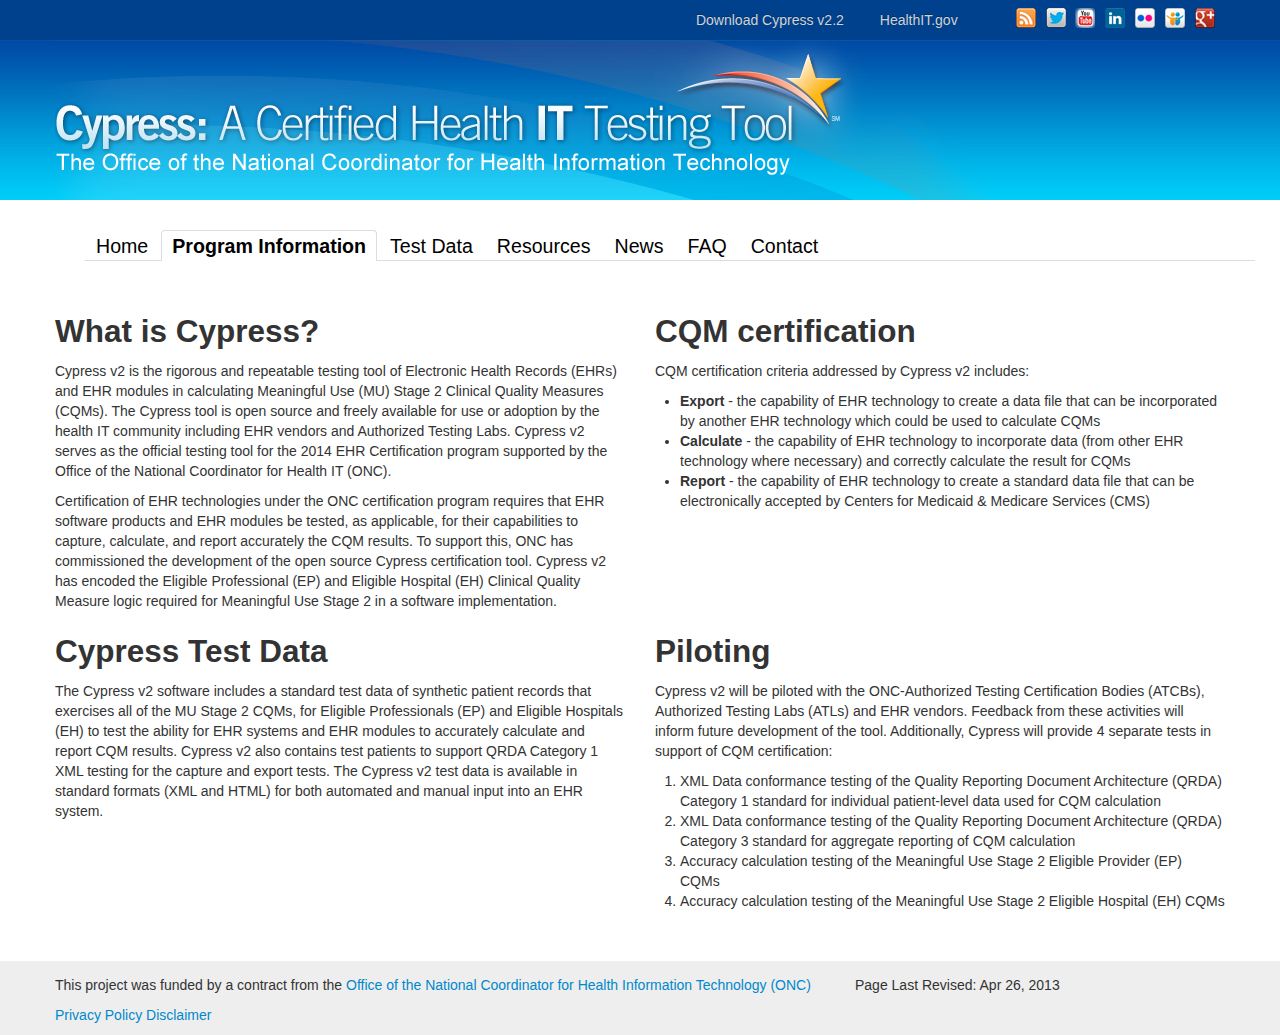
<file: prog_info.html>
<!doctype html>
<meta charset=utf-8>
<html>
	<head>
		<title>Cypress - Program Information</title>
		<!-- Enable IE9 Standards mode -->
		<meta http-equiv="X-UA-Compatible" content="IE=9">
		<!--[if lt IE 9]>
		<script src="//html5shiv.googlecode.com/svn/trunk/html5.js"></script>
		<![endif]-->
		<link rel="stylesheet" href="css/master.css" type="text/css" />
		<link rel="icon" type="image/png" href="images/cypress.png"/>
		<meta name="viewport" content="width=device-width, initial-scale=1.0">
	</head>
	<body>
		<a class="screenreader" href="#content">skip navigation</a>
		<header>
			<div class="navbar navbar-inverse navbar-static-top">
				<div class='navbar-inner external'>
					<div class="container">
						<nav class="nav">
							<li><a href="https://github.com/projectcypress/cypress/wiki/Cypress-v2.2-Installation-Guide">Download Cypress v2.2</a></li>
							<li><a href="http://www.healthit.gov/">HealthIT.gov</a></li>
							<li>
								<ul class="social">
									<div id="fb-root"></div>
									<script>(function(d, s, id) {
									  var js, fjs = d.getElementsByTagName(s)[0];
									  if (d.getElementById(id)) return;
									  js = d.createElement(s); js.id = id;
									  js.src = "//connect.facebook.net/en_US/all.js#xfbml=1";
									  fjs.parentNode.insertBefore(js, fjs);
									}(document, 'script', 'facebook-jssdk'));</script>
									<li class="fb-like" data-href="http://projectcypress.org" data-send="false" data-layout="button_count" data-width="450" data-show-faces="false"></li>
									<li class="rss">
										<a href="http://feeds.feedburner.com/healthitgov" title="Subscribe/RSS"><img src="images/rss.png" alt="Subscribe to ONC RSS feed"/></a>
									</li>
									<li class="twitter">
										<a class="fix-transparency" title="Follow ONC on Twitter" href="http://twitter.com/ONC_HealthIT/"><img src="images/twitter.png" alt="Follow ONC on Twitter"></a>
									</li>
									<li class="youtube">
										<a class="fix-transparency" title="Follow Project ONC on Youtube" href="http://www.youtube.com/user/HHSONC"><img src="images/youtube.png" alt="Subscribe to ONC on YouTube"/></a>
									</li>
									<li class="linkedin">
										<a class="fix-transparency" title="Follow ONC on LinkedIn" href="http://www.linkedin.com/title/office+coordinator/in-us-97-Washington-D.C.-Metro-Area/"><img src="images/linkedin.png" alt="Follow ONC on Linkedin"/></a>
									</li>
									<li class="flickr">
										<a class="fix-transparency" title="Find ONC Photos on Flickr" href="http://www.flickr.com/photos/healthit/"><img src="images/flickr.png" alt="Find ONC Photos on Flickr"/></a>
									</li>
									<li class="slideshare">
										<a class="fix-transparency" title="Find ONC Presentations on SlideShare" href="http://www.slideshare.net/HealthIT"><img src="images/slideshare.png" alt="Find ONC Presentations on SlideShare"/></a>
									</li>
									<li class="googleplus">
										<a class="fix-transparency" title="Find ONC on Google Plus" href="https://plus.google.com/115897569896631074599/posts"><img src="images/gplus.png" alt="Follow ONC on Google Plus"/></a>
									</li>
								</ul>
							</li>
						</nav>
					</div>
				</div>
			</div>
			<div class="jumbotron">
				<div class="container"></div>
			</div>
			<div class="container">
				<div class="nav-listing row">
					<a class="btn btn-navbar collapsed" data-toggle="collapse" data-target=".nav-collapse">
						<span class="icon-bar"></span>
						<span class="icon-bar"></span>
						<span class="icon-bar"></span>
					</a>
					<div class="nav-collapse collapse">
						<ul class="span12 nav nav-tabs">
							<li><a href="index.html" id="home">Home</a></li>
							<li class="active"><a href="prog_info.html">Program Information</a></li>
							<li><a href="test_data.html">Test Data</a></li>
							<li><a href="resources.html">Resources</a></li>
							<li><a href="news.html">News</a></li>
							<li><a href="faq.html">FAQ</a></li>
							<li><a href="contact.html">Contact</a></li>
						</ul>
					</div>
				</div>
			</div>
		</header>
		<div class="content container" id="index">
			<a name="content"></a>
			<div class="row">
				<div class="span6">
					<h2 class="tag">What is Cypress?</h2>
					<p>Cypress v2 is the rigorous and repeatable testing tool of Electronic Health Records (EHRs) and EHR modules in calculating Meaningful Use (MU) Stage 2 Clinical Quality Measures (CQMs).  The Cypress tool is open source and freely available for use or adoption by the health IT community including EHR vendors and Authorized Testing Labs.  Cypress v2 serves as the official testing tool for the 2014 EHR Certification program supported by the Office of the National Coordinator for Health IT (ONC).</p>
					<p>Certification of EHR technologies under the ONC certification program requires that EHR software products and EHR modules be tested, as applicable, for their capabilities to capture, calculate, and report accurately the CQM results.  To support this, ONC has commissioned the development of the open source Cypress certification tool.  Cypress v2 has encoded the Eligible Professional (EP) and Eligible Hospital (EH) Clinical Quality Measure logic required for Meaningful Use Stage 2 in a software implementation.</p>
				</div>
				<div class="span6">
					<h2>CQM certification</h2>
					<p>CQM certification criteria addressed by Cypress v2 includes:</p>
					<ul>
						<li><strong>Export</strong> - the capability of EHR technology to create a data file that can be incorporated by another EHR technology which could be used to calculate CQMs </li>
						<li><strong>Calculate</strong> - the capability of EHR technology to incorporate data (from other EHR technology where necessary) and correctly calculate the result for CQMs </li>
						<li><strong>Report</strong> - the capability of EHR technology to create a standard data file that can be electronically accepted by Centers for Medicaid & Medicare Services (CMS)</li>
					</ul>
				</div>
			</div>
			<div class="row">
				<div class="span6">
					<h2>Cypress Test Data</h2>
					<p>The Cypress v2 software includes a standard test data of synthetic patient records that exercises all of the MU Stage 2 CQMs, for Eligible Professionals (EP) and Eligible Hospitals (EH) to test the ability for EHR systems and EHR modules to accurately calculate and report CQM results.  Cypress v2 also contains test patients to support QRDA Category 1 XML testing for the capture and export tests.  The Cypress v2 test data is available in standard formats (XML and HTML) for both automated and manual input into an EHR system.</p>
				</div>
				<div class="span6">
					<h2>Piloting</h2>
					<p>Cypress v2 will be piloted with the ONC-Authorized Testing Certification Bodies (ATCBs), Authorized Testing Labs (ATLs) and EHR vendors.  Feedback from these activities will inform future development of the tool.  Additionally, Cypress will provide 4 separate tests in support of CQM certification:</p>
					<ol>
						<li>XML Data conformance testing of the Quality Reporting Document Architecture (QRDA) Category 1 standard for individual patient-level data used for CQM calculation</li>
						<li>XML Data conformance testing of the Quality Reporting Document Architecture (QRDA) Category 3 standard for aggregate reporting of CQM calculation</li>
						<li>Accuracy calculation testing of the Meaningful Use Stage 2 Eligible Provider (EP) CQMs</li>
						<li>Accuracy calculation testing of the Meaningful Use Stage 2 Eligible Hospital (EH) CQMs</li>
					</ol>
				</div>
			</div>
		</div>
		<footer>
			<div class="container">
				<div class="row">
					<div class="span8">
						<p>This project was funded by a contract from the <a href="http://healthit.hhs.gov">Office of the National Coordinator for Health Information Technology (ONC)</a></p>
						<p><a href="http://www.hhs.gov/Privacy.html">Privacy Policy</a> <a href="http://www.hhs.gov/Disclaimer.html">Disclaimer</a></p>
					</div>
					<div class="span4">
						<p>Page Last Revised: Apr 26, 2013</p>
					</div>
				</div>
			</div>
		</footer>
		<script type="text/javascript">
			var gaJsHost = (("https:" == document.location.protocol) ? "https://ssl." : "http://www.");
			document.write(unescape("%3Cscript src='" + gaJsHost + "google-analytics.com/ga.js' type='text/javascript'%3E%3C/script%3E"));
		</script>
		<script type="text/javascript">
			try {
				var pageTracker = _gat._getTracker("UA-22970346-1");
				pageTracker._trackPageview();
			} catch(err) {}
		</script>
	</body>
	<script type="text/javascript" src="js/jquery-1.8.1.js"></script>
	<script src="bootstrap/js/bootstrap.min.js" type="text/javascript"></script>
	<script> $('.carousel').carousel({
		interval: 10000
	})</script>
</html>
</file>
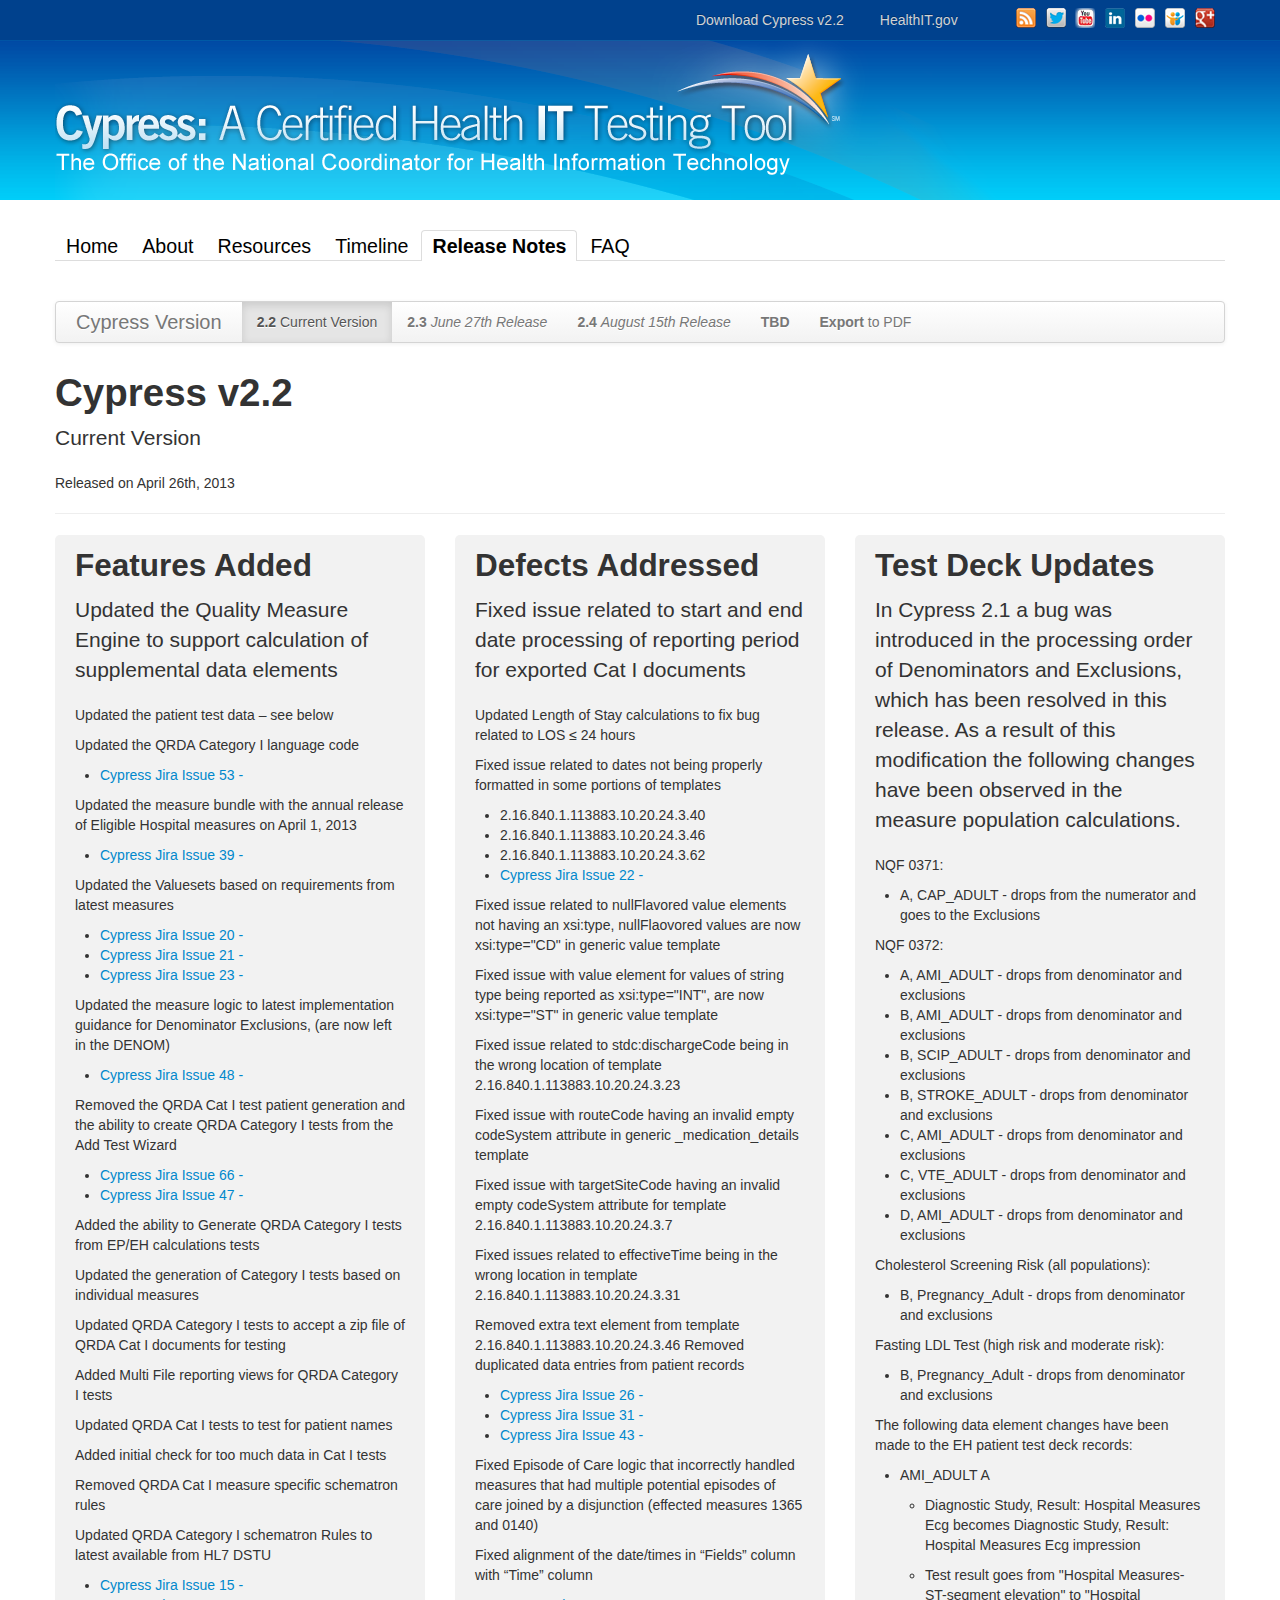
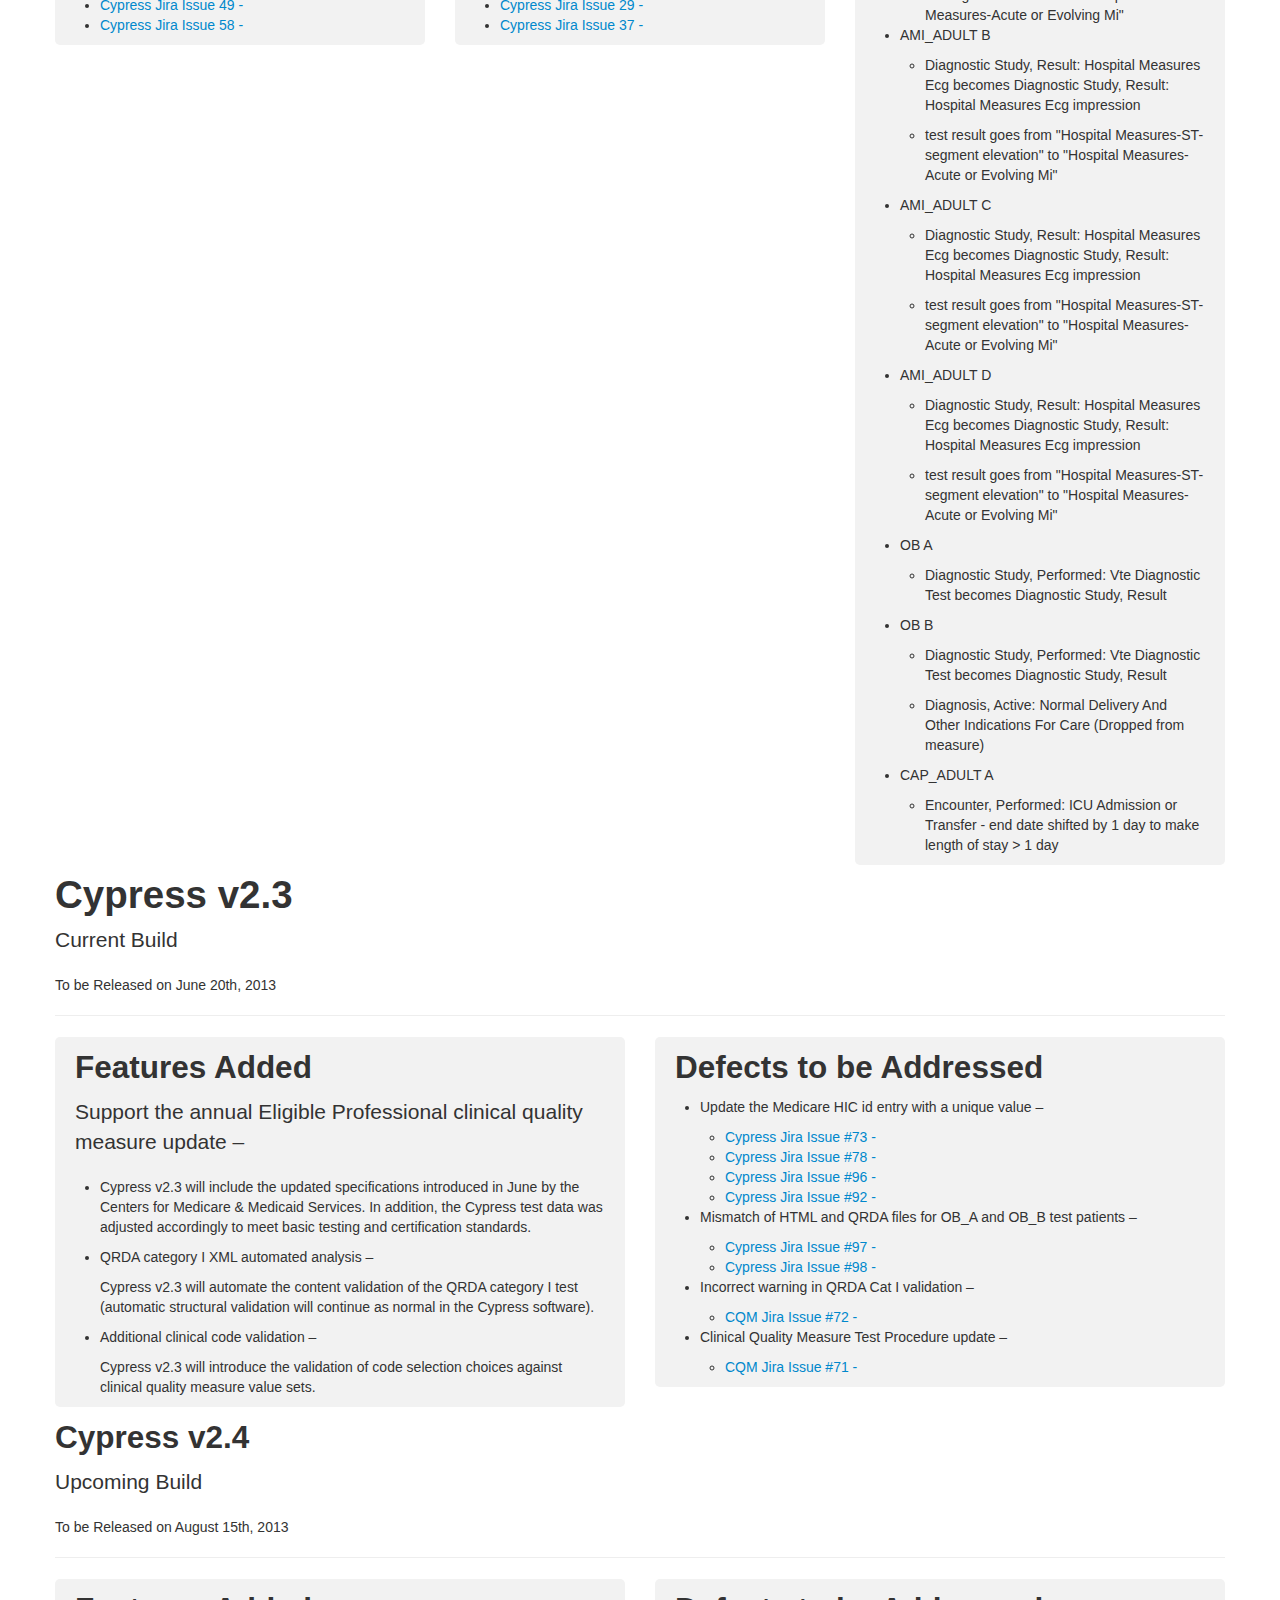
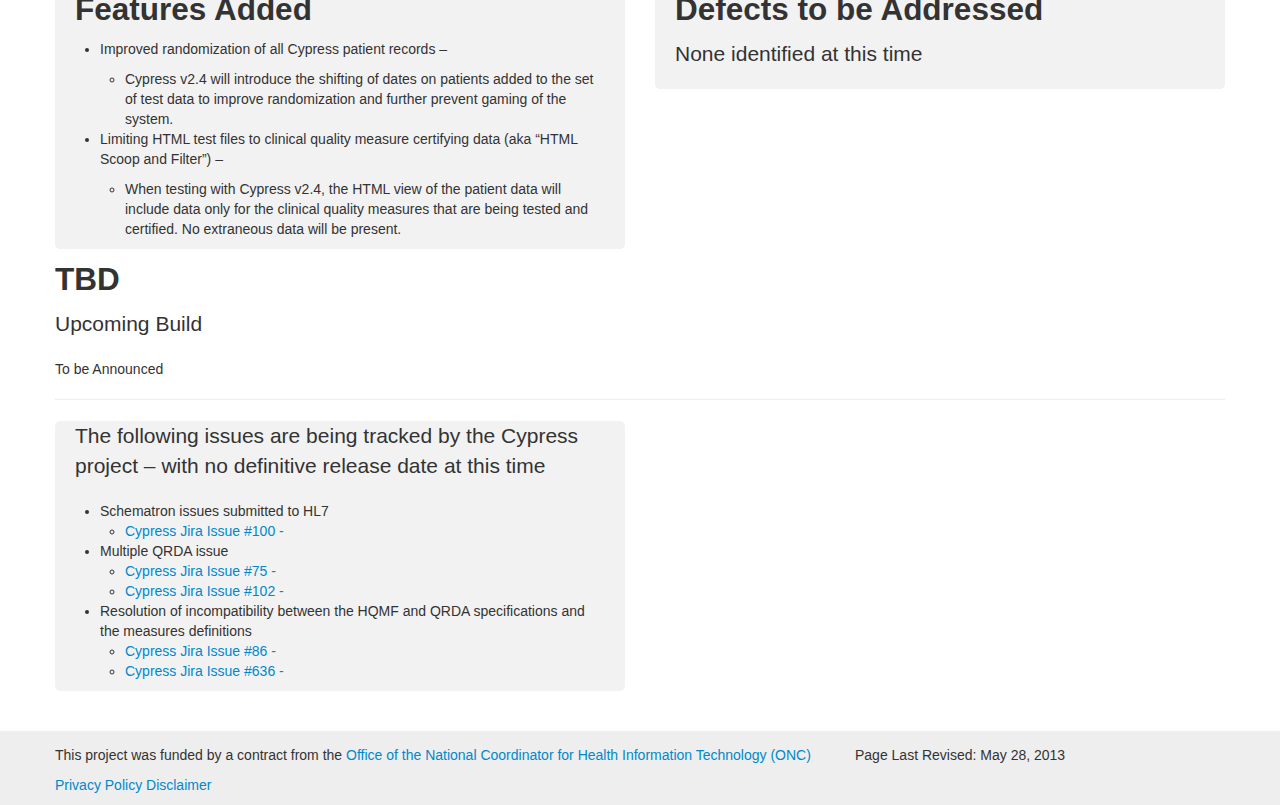
<file: release.html>
<!doctype html>
<meta charset="UTF-8">
<html>
	<head>
		<title>Cypress - Release Notes</title>
		<!-- Enable IE9 Standards mode -->
		<meta http-equiv="X-UA-Compatible" content="IE=9">
		<!--[if lt IE 9]>
		<script src="//html5shiv.googlecode.com/svn/trunk/html5.js"></script>
		<![endif]-->
		<link rel="stylesheet" href="css/master.css" type="text/css" />
		<link rel="icon" type="image/png" href="images/cypress.png"/>
		<meta name="viewport" content="width=device-width, initial-scale=1.0">
	</head>
	<body data-spy="scroll" data-target="#navbarbox">
		<a class="screenreader" href="#content">skip navigation</a>
		<header>
			<div class="navbar navbar-inverse navbar-static-top">
				<div class='navbar-inner external'>
					<div class="container">
						<nav class="nav">
							<li><a href="https://github.com/projectcypress/cypress/wiki/Cypress-v2.2-Installation-Guide">Download Cypress v2.2</a></li>
							<li><a href="http://www.healthit.gov/">HealthIT.gov</a></li>
							<li>
								<ul class="social">
									<div id="fb-root"></div>
									<script>(function(d, s, id) {
									  var js, fjs = d.getElementsByTagName(s)[0];
									  if (d.getElementById(id)) return;
									  js = d.createElement(s); js.id = id;
									  js.src = "//connect.facebook.net/en_US/all.js#xfbml=1";
									  fjs.parentNode.insertBefore(js, fjs);
									}(document, 'script', 'facebook-jssdk'));</script>
									<li class="fb-like" data-href="http://projectcypress.org" data-send="false" data-layout="button_count" data-width="450" data-show-faces="false"></li>
									<li class="rss">
										<a href="http://feeds.feedburner.com/healthitgov" title="Subscribe/RSS"><img src="images/rss.png" alt="Subscribe to ONC RSS feed"/></a>
									</li>
									<li class="twitter">
										<a class="fix-transparency" title="Follow ONC on Twitter" href="http://twitter.com/ONC_HealthIT/"><img src="images/twitter.png" alt="Follow ONC on Twitter"></a>
									</li>
									<li class="youtube">
										<a class="fix-transparency" title="Follow Project ONC on Youtube" href="http://www.youtube.com/user/HHSONC"><img src="images/youtube.png" alt="Subscribe to ONC on YouTube"/></a>
									</li>
									<li class="linkedin">
										<a class="fix-transparency" title="Follow ONC on LinkedIn" href="http://www.linkedin.com/title/office+coordinator/in-us-97-Washington-D.C.-Metro-Area/"><img src="images/linkedin.png" alt="Follow ONC on Linkedin"/></a>
									</li>
									<li class="flickr">
										<a class="fix-transparency" title="Find ONC Photos on Flickr" href="http://www.flickr.com/photos/healthit/"><img src="images/flickr.png" alt="Find ONC Photos on Flickr"/></a>
									</li>	
									<li class="slideshare">
										<a class="fix-transparency" title="Find ONC Presentations on SlideShare" href="http://www.slideshare.net/HealthIT"><img src="images/slideshare.png" alt="Find ONC Presentations on SlideShare"/></a>	
									</li>
									<li class="googleplus">
										<a class="fix-transparency" title="Find ONC on Google Plus" href="https://plus.google.com/115897569896631074599/posts"><img src="images/gplus.png" alt="Follow ONC on Google Plus"/></a>	
									</li>
								</ul>
							</li>
						</nav>
					</div>
				</div>
			</div>
			<div class="jumbotron">
				<div class="container"></div>
			</div>
			<div class="container">
				 <div class="row">
					<div class="nav-listing row">
						<a  class="btn btn-navbar collapsed" data-toggle="collapse" data-target=".nav-collapse">
	 						<span class="icon-bar"></span>
							<span class="icon-bar"></span>
							<span class="icon-bar"></span>
						</a>
						<div class="nav-collapse collapse">
							<ul class="span12 nav nav-tabs">
								<li><a href="index.html" id="home">Home</a></li>
								<li><a href="about.html">About</a></li>
								<li><a href="resources.html">Resources</a></li>
								<li><a href="timeline.html">Timeline</a></li>
								<li class="active"><a href="Release.html">Release Notes</a></li>
								<li><a href="faq.html">FAQ</a></li>
							</ul>
						</div>
					</div>
				</div>
			</div>
		</header>
		<div class="container content" id="contact">
			<div class="row">
				<a name="content navbar-box"></a>
			    <div class="span12">
			      	<div id="navbarbox" class="navbar navbar-static">
		              <div class="navbar-inner">
		                <div class="container" style="width: auto;">
		                  <a class="brand" href="#">Cypress Version</a>
		                  <ul class="nav">
		                  	<li class="active"><a href="#"><strong>2.2 </strong>Current Version</a></li>
		                    <li class=""><a href="#2.3"><strong>2.3 </strong> <i>June 27th Release</i></a></li>
		                    <li class=""><a href="#2.4"><strong>2.4</strong> <i>August 15th Release</i></a></li>
		                    <li><a href="#tbd"><strong>TBD</strong></a></li>
		                    <li></li>
		                    <li><a href="http://pdfcrowd.com/url_to_pdf/"  class=""><strong>Export</strong> to PDF</a></li>
		                  </ul>
		                </div>
		              </div>
		            </div>
			    </div>
				<div class="span12">
						<h1 id="2.2">Cypress v2.2</h1><p class="lead">Current Version</p><p>Released on April 26th, 2013</p>
						<hr>
				</div>
			</div>
			<div class="row">
				<div class="span4 release" id="2.2features" title data-original-title>
					<div class="inner">
						<h2>Features Added</h2>
						<p class="lead">Updated the Quality Measure Engine to support calculation of supplemental data elements</p>
						<p>Updated the patient test data – see below</p>
						<p>Updated the QRDA Category I language code</p>
						<ul>
							<li><a href="https://cqm-issue-tracker.atlassian.net/browse/CYPRESS-53" target="_blank">Cypress Jira Issue 53 -</a></li>
						</ul>
						<p>Updated the measure bundle with the annual release of Eligible Hospital measures on April 1, 2013</p>
						<ul>
							<li><a href="https://cqm-issue-tracker.atlassian.net/browse/CYPRESS-39" target="_blank">Cypress Jira Issue 39 - </a></li>
						</ul>
						<p>Updated the Valuesets based on requirements from latest measures</p>
						<ul>
							<li><a href="https://cqm-issue-tracker.atlassian.net/browse/CYPRESS-20" target="_blank">Cypress Jira Issue 20 -</a></li> 
							<li><a href="https://cqm-issue-tracker.atlassian.net/browse/CYPRESS-21" target="_blank">Cypress Jira Issue 21 -</a> </li> 
							<li><a href="https://cqm-issue-tracker.atlassian.net/browse/CYPRESS-23" target="_blank">Cypress Jira Issue 23 - </a></li>
						</ul>
						<p>Updated the measure logic to latest implementation guidance for Denominator Exclusions, (are now left in the DENOM)</p>
						<ul>
							<li><a href="https://cqm-issue-tracker.atlassian.net/browse/CYPRESS-48" target="_blank">Cypress Jira Issue 48 -</a></li>
						</ul>
						<p>Removed the QRDA Cat I test patient generation and the ability to create QRDA Category I tests from the Add Test Wizard</p>
						<ul>
							<li><a href="https://cqm-issue-tracker.atlassian.net/browse/CYPRESS-66" target="_blank">Cypress Jira Issue 66 -</a></li>
							<li><a href="https://cqm-issue-tracker.atlassian.net/browse/CYPRESS-47" target="_blank">Cypress Jira Issue 47 -</a></li>
						</ul>
						<p>Added the ability to Generate QRDA Category I tests from EP/EH calculations tests</p>
						<p>Updated the generation of Category I tests based on individual measures</p>
						<p>Updated QRDA Category I tests to accept a zip file of QRDA Cat I documents for testing</p>
						<p>Added Multi File reporting views for QRDA Category I tests</p>
						<p>Updated QRDA Cat I tests to test for patient names</p>
						<p>Added initial check for too much data in Cat I tests</p>
						<p>Removed QRDA Cat I measure specific schematron rules </p>
						<p>Updated QRDA Category I schematron Rules to latest available from HL7 DSTU</p>
						<ul>
							<li><a href="https://cqm-issue-tracker.atlassian.net/browse/CYPRESS-15" target="_blank">Cypress Jira Issue 15 -</a></li>
							<li><a href="https://cqm-issue-tracker.atlassian.net/browse/CYPRESS-49" target="_blank">Cypress Jira Issue 49 -</a></li>
							<li><a href="https://cqm-issue-tracker.atlassian.net/browse/CYPRESS-58" target="_blank">Cypress Jira Issue 58 -</a></li>
						</ul>
					</div>
				</div>

				<div class="span4 release" id="2.2defects" title data-original-title>
					<div class="inner">
						<h2>Defects Addressed</h2>
						
						<p class="lead">Fixed issue related to start and end date processing of reporting period for exported Cat I documents</p>
						<p>Updated Length of Stay calculations to fix bug related to LOS &#8804; 24 hours</p>

						<p>Fixed issue related to dates not being properly formatted in some portions of templates 
						<ul>
							<li>2.16.840.1.113883.10.20.24.3.40</li>
							<li>2.16.840.1.113883.10.20.24.3.46</li>
							<li>2.16.840.1.113883.10.20.24.3.62</li>

							<li><p><a href="https://cqm-issue-tracker.atlassian.net/browse/CYPRESS-22" target="_blank">Cypress Jira Issue 22 - </a></p></li>
						</ul>
						<p>Fixed issue related to nullFlavored value elements not having an xsi:type, nullFlaovored values are now xsi:type="CD" in generic value template</p>
						<p>Fixed issue with value element for values of string type being reported as xsi:type="INT", are now xsi:type="ST" in generic value template</p>
						<p>Fixed issue related to stdc:dischargeCode being in the wrong location of  template 2.16.840.1.113883.10.20.24.3.23</p>
						<p>Fixed issue with routeCode having an invalid empty codeSystem attribute in generic _medication_details template</p>
						<p>Fixed issue with targetSiteCode having an invalid empty codeSystem attribute for template 2.16.840.1.113883.10.20.24.3.7</p>
						<p>Fixed issues related to effectiveTime being in the  wrong location in template 2.16.840.1.113883.10.20.24.3.31</p>
						<p>Removed extra text element from template 2.16.840.1.113883.10.20.24.3.46
						Removed duplicated data entries from patient records</p>
						<ul>
							<li><a href="https://cqm-issue-tracker.atlassian.net/browse/CYPRESS-26" target="_blank">Cypress Jira Issue 26 - </a></li>
							<li><a href="https://cqm-issue-tracker.atlassian.net/browse/CYPRESS-31" target="_blank">Cypress Jira Issue 31 - </a></li> 
							<li><a href="https://cqm-issue-tracker.atlassian.net/browse/CYPRESS-43" target="_blank">Cypress Jira Issue 43 - </a></li>
						</ul> 
						<p>Fixed Episode of Care logic that incorrectly handled measures that had multiple potential episodes of care joined by a disjunction (effected measures 1365 and 0140)</p>
						<p>Fixed alignment of the date/times in “Fields” column with “Time” column</p>
						<ul>
							<li><a href="https://cqm-issue-tracker.atlassian.net/browse/CYPRESS-29" target="_blank">Cypress Jira Issue 29 - </a></li>
							<li><a href="https://cqm-issue-tracker.atlassian.net/browse/CYPRESS-37" target="_blank">Cypress Jira Issue 37 -</a></li>
						</ul>
					</div>
				</div>
				<div class="span4 release" id="2.2test" title data-original-title>
					<div class="inner">
						<h2>Test Deck Updates</h2>
						<p class="lead">In Cypress 2.1 a bug was introduced in the processing  order of  Denominators and Exclusions,  which has been resolved in this release.  As a result of this modification the following changes have been observed in the measure population calculations.</p>
						<p>NQF 0371:</p>
						<ul>
							<li>A, CAP_ADULT - drops from the numerator and goes to the Exclusions</li>
						</ul>
						<p>NQF 0372:</p>
						<ul>
							<li>A, AMI_ADULT - drops from denominator and exclusions</li>
							<li>B, AMI_ADULT - drops from denominator and exclusions</li>
							<li>B, SCIP_ADULT - drops from denominator and exclusions</li>
							<li>B, STROKE_ADULT - drops from denominator and exclusions</li>
							<li>C, AMI_ADULT - drops from denominator and exclusions</li>
							<li>C, VTE_ADULT - drops from denominator and exclusions</li>
							<li>D, AMI_ADULT - drops from denominator and exclusions</li>
						</ul>
						<p>Cholesterol Screening Risk (all populations):</p>
						<ul>
							<li>B, Pregnancy_Adult - drops from denominator and exclusions</li>
						</ul>
						<p>Fasting LDL Test (high risk and moderate risk):</p>
						<ul>
							<li>B, Pregnancy_Adult - drops from denominator and exclusions</li>
						</ul>
						<p>The following data element changes have been made to the EH patient test deck records:</p>
						<ul>
							<li><p>AMI_ADULT A</p>
								<ul>
									<li><p>Diagnostic Study, Result: Hospital Measures Ecg becomes Diagnostic Study, Result: Hospital Measures Ecg impression</p>
									</li>
									<li>Test result goes from "Hospital Measures-ST-segment elevation" to "Hospital Measures-Acute or Evolving Mi"</li>
								</ul>
							</li>
							<li><p>AMI_ADULT B</p>
								<ul>
									<li><p>Diagnostic Study, Result: Hospital Measures Ecg becomes Diagnostic Study, Result: Hospital Measures Ecg impression</p></li>
									<li><p>	test result goes from "Hospital Measures-ST-segment elevation" to "Hospital Measures-Acute or Evolving Mi"</p>
									</li>
								</ul>
							</li>
							<li><p>AMI_ADULT C</p>
								<ul>
									<li><p>Diagnostic Study, Result: Hospital Measures Ecg becomes Diagnostic Study, Result: Hospital Measures Ecg impression</p></li>
									<li><p>test result goes from "Hospital Measures-ST-segment elevation" to "Hospital Measures-Acute or Evolving Mi"</p></li>
								</ul>
							</li>
							<li><p>AMI_ADULT D</p>
								<ul>
									<li><p>Diagnostic Study, Result: Hospital Measures Ecg becomes Diagnostic Study, Result: Hospital Measures Ecg impression</p></li>
									<li><p>test result goes from "Hospital Measures-ST-segment elevation" to "Hospital Measures-Acute or Evolving Mi"</p></li>
								</ul>
							</li>
							<li><p>OB A</p>
								<ul>
									<li><p>Diagnostic Study, Performed: Vte Diagnostic Test becomes Diagnostic Study, Result</p>
									</li>
								</ul>
							</li>
							<li><p>OB B</p>
								<ul>
									<li><p>Diagnostic Study, Performed: Vte Diagnostic Test becomes Diagnostic Study, Result</p></li>
									<li>Diagnosis, Active: Normal Delivery And Other Indications For Care (Dropped from measure)</p></li>
								</ul>
							</li>
							<li><p>CAP_ADULT A</p>
								<ul>
									<li><p>Encounter, Performed: ICU Admission or Transfer - end date shifted by 1 day to make length of stay > 1 day</p></li>
								</ul>
							</li>
						</ul>
					</div>
				</div>
			</div>
			<div class="row">
				<div class="span12">
					<h1 id="2.3">Cypress v2.3</h1>
					<p class="lead">Current Build</p><p>To be Released on June 20th, 2013</p>
					<hr>
				</div>
			</div>
			<div class="row">
					<div class="span6 release" id="2.2features">
						<div class="inner">
							<h2>Features Added</h2>
							<p class="lead">Support the annual Eligible Professional clinical quality measure update –  </p> 
							<ul>
								<li><p>Cypress v2.3 will include the updated  specifications introduced in June by the Centers for Medicare & Medicaid Services.  In addition, the Cypress test data was adjusted accordingly to meet basic testing and certification standards.</p></li>
								<li><p>QRDA category I XML automated analysis – </p>
								<p>Cypress v2.3 will automate the content validation of the QRDA category I test (automatic structural validation will continue as normal in the Cypress software).  </p></li>
								<li><p>Additional clinical code validation –</p>
								<p>Cypress v2.3 will introduce the validation of code selection choices against clinical quality measure value sets.</p></li>
							</ul>
						</div>
					</div>
					<div class="span6 release" id="2.3defects">
						<div class="inner">
							<h2 class="">Defects to be Addressed</h2>
							<ul>
								<li><p>Update the Medicare HIC id entry with a unique value – </p>
									<ul>
										<li><a href="https://cqm-issue-tracker.atlassian.net/browse/CYPRESS-73" target="_blank">Cypress Jira Issue #73 - </a></li>
										<li><a href="https://cqm-issue-tracker.atlassian.net/browse/CYPRESS-78" target="_blank">Cypress Jira Issue #78 - </a></li>
										<li><a href="https://cqm-issue-tracker.atlassian.net/browse/CYPRESS-96" target="_blank">Cypress Jira Issue #96 - </a> </li>
										<li><a href="https://cqm-issue-tracker.atlassian.net/browse/CYPRESS-92" target="_blank">Cypress Jira Issue #92 -</a></li>
									</ul>
								</li>
								<li><p>Mismatch of HTML and QRDA files for OB_A and OB_B test patients –</p>
									<ul>
										<li><a href="https://cqm-issue-tracker.atlassian.net/browse/CYPRESS-97" target="_blank">Cypress Jira Issue #97 -</a> </li>
										<li><a href="https://cqm-issue-tracker.atlassian.net/browse/CYPRESS-98" target="_blank"> Cypress Jira Issue #98 - </a></li>
									</ul>
								</li>
								<li><p>Incorrect warning in QRDA Cat I validation –</p>
									<ul>
										<li><a href="https://cqm-issue-tracker.atlassian.net/browse/CYPRESS-72" target="_blank">CQM Jira Issue #72 - </a></li>
									</ul>
								</li>
								<li><p>Clinical Quality Measure Test Procedure update –</p>
									<ul>
										<li><a href="https://cqm-issue-tracker.atlassian.net/browse/CYPRESS-71" target="_blank">CQM Jira Issue #71 - </a> </li>
									</ul>
								</li>
							</ul>
						</div>
					</div>
			</div>
			<div class="row">
				<div class="span12">
					<h2 id="2.4">Cypress v2.4 </h2>
					<p class="lead">Upcoming Build</p><p>To be Released on August 15th, 2013</p>
					<hr>

					<div class="row">
						<div class="span6 release" id="2.4features">
							<div class="inner">
								<h2>Features Added</h2>
								<ul>
									<li>
										<p>Improved randomization of all Cypress patient records –</p>
										<ul>
											<li>Cypress v2.4 will introduce the shifting of dates on patients added to the set of test data to improve randomization and further prevent gaming of the system.</li>
										</ul>
									</li>
									<li>
										<p>Limiting HTML test files to clinical quality measure certifying data (aka “HTML Scoop and Filter”) –</p>
										<ul>
											<li>When testing with Cypress v2.4, the HTML view of the patient data will include data only for the clinical quality measures that are being tested and certified.  No extraneous data will be present. </li>
										</ul>
									</li>
								</ul>
							</div>
						</div>
						<div class="span6 release">
							<div class="inner">
								<h2>Defects to be Addressed</h2>
								<p class="lead">None identified at this time</p>
							</div>
						</div>
					</div>
				</div>
			</div>
			<div class="row">
				<div class="span12">
					<h2 id="tbd">TBD</h2>
					<p class="lead">Upcoming Build</p><p>To be Announced</p>
					<hr>
			</div>
				<div class="span6 release">
					<div class="inner">
						<p class="lead">The following issues are being tracked by the Cypress project – with no definitive release date at this time</p>
						<ul>
							<li>Schematron issues submitted to HL7
								<ul>
									<li><a href="https://cqm-issue-tracker.atlassian.net/browse/CYPRESS-100" target="_blank">Cypress Jira Issue #100 -</a> </li>
								</ul>
							</li>
							<li>Multiple QRDA issue 
								<ul>
									<li><a href="https://cqm-issue-tracker.atlassian.net/browse/CYPRESS-75" target="_blank">Cypress Jira Issue #75 -</a> </li>
									<li><a href="https://cqm-issue-tracker.atlassian.net/browse/CYPRESS-102" target="_blank">Cypress Jira Issue #102 -</a> </li>
								</ul>
							<li>Resolution of incompatibility between the HQMF and QRDA specifications and the measures definitions
								<ul>
									<li><a href="https://cqm-issue-tracker.atlassian.net/browse/CYPRESS-86" target="_blank">Cypress Jira Issue #86 -</a> </li>
									<li><a href="https://cqm-issue-tracker.atlassian.net/browse/CQM-636" target="_blank">Cypress Jira Issue #636 -</a> </li>
								</ul>
							</li>
						</ul>
					</div>
				</div>
			</div>
		</div>
		<footer>
			<div class="container">
				<div class="row">
					<div class="span8">
						<p>This project was funded by a contract from the <a href="http://healthit.hhs.gov">Office of the National Coordinator for Health Information Technology (ONC)</a></p>
						<p><a href="http://www.hhs.gov/Privacy.html">Privacy Policy</a> <a href="http://www.hhs.gov/Disclaimer.html">Disclaimer</a></p>
					</div>
					<div class="span4">
						<p>Page Last Revised: May 28, 2013</p>
					</div>
				</div>
			</div>
		</footer>
		<script type="text/javascript">
			var gaJsHost = (("https:" == document.location.protocol) ? "https://ssl." : "http://www.");
			document.write(unescape("%3Cscript src='" + gaJsHost + "google-analytics.com/ga.js' type='text/javascript'%3E%3C/script%3E"));
		</script>
		<script type="text/javascript">
			try {
				var pageTracker = _gat._getTracker("UA-22970346-1");
				pageTracker._trackPageview();
			} catch(err) {}
		</script>
	</body>
	<script type="text/javascript" src="js/jquery-1.8.1.js"></script>
	<script src="bootstrap/js/bootstrap.min.js" type="text/javascript"></script>
	<script src="bootstrap/js/bootstrap.js" type="text/javascript"></script>
</html>
</file>
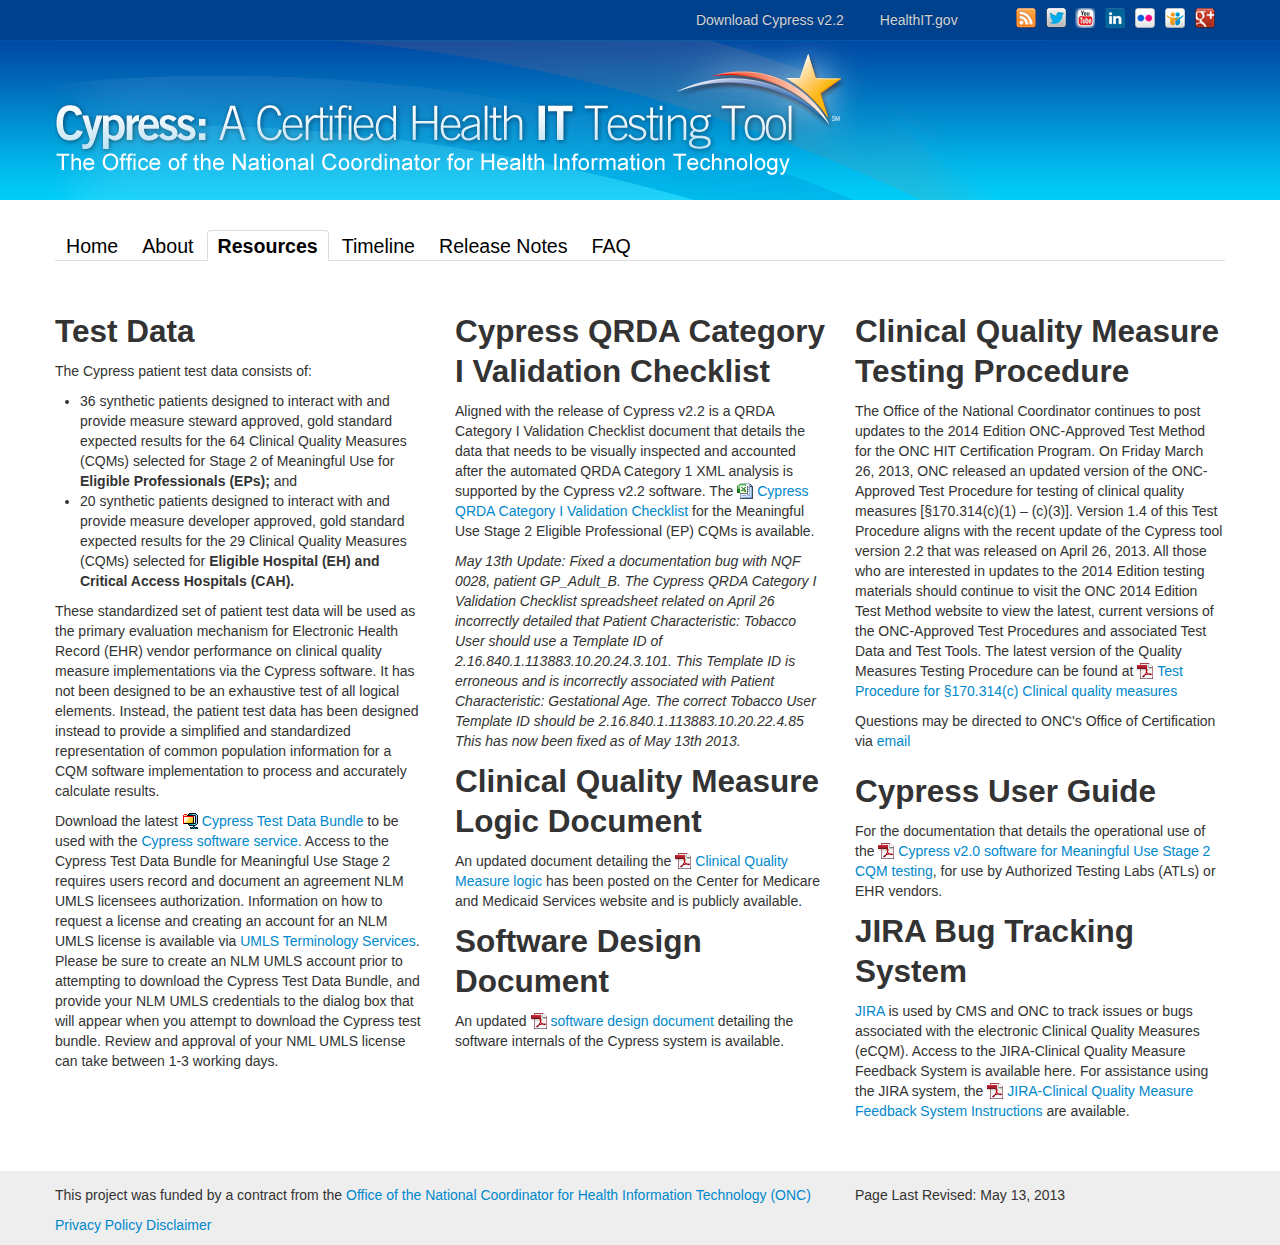
<file: resources.html>
<!doctype html>
<meta charset="utf-8">
<html>
	<head>
		<title>Cypress - Resources</title>
		<!-- Enable IE9 Standards mode -->
		<meta http-equiv="X-UA-Compatible" content="IE=9">
		<!--[if lt IE 9]>
		<script src="//html5shiv.googlecode.com/svn/trunk/html5.js"></script>
		<![endif]-->
		<link rel="stylesheet" href="css/master.css" type="text/css" />
		<link rel="icon" type="image/png" href="images/cypress.png"/>
		<meta name="viewport" content="width=device-width, initial-scale=1.0">
	</head>
	<body data-spy="scroll" data-target=".bs-docs-sidebar">
		<a class="screenreader" href="#content">skip navigation</a>
		<header>
			<div class="navbar navbar-inverse navbar-static-top">
				<div class='navbar-inner external'>
					<div class="container">
						<nav class="nav">
							<li><a href="https://github.com/projectcypress/cypress/wiki/Cypress-v2.2-Installation-Guide">Download Cypress v2.2</a></li>
							<li><a href="http://www.healthit.gov/">HealthIT.gov</a></li>
							<li>
								<ul class="social">
									<div id="fb-root"></div>
									<script>(function(d, s, id) {
									  var js, fjs = d.getElementsByTagName(s)[0];
									  if (d.getElementById(id)) return;
									  js = d.createElement(s); js.id = id;
									  js.src = "//connect.facebook.net/en_US/all.js#xfbml=1";
									  fjs.parentNode.insertBefore(js, fjs);
									}(document, 'script', 'facebook-jssdk'));</script>
									<li class="fb-like" data-href="http://projectcypress.org" data-send="false" data-layout="button_count" data-width="450" data-show-faces="false"></li>
									<li class="rss">
										<a href="http://feeds.feedburner.com/healthitgov" title="Subscribe/RSS"><img src="images/rss.png" alt="Subscribe to ONC RSS feed"/></a>
									</li>
									<li class="twitter">
										<a class="fix-transparency" title="Follow ONC on Twitter" href="http://twitter.com/ONC_HealthIT/"><img src="images/twitter.png" alt="Follow ONC on Twitter"></a>
									</li>
									<li class="youtube">
										<a class="fix-transparency" title="Follow Project ONC on Youtube" href="http://www.youtube.com/user/HHSONC"><img src="images/youtube.png" alt="Subscribe to ONC on YouTube"/></a>
									</li>
									<li class="linkedin">
										<a class="fix-transparency" title="Follow ONC on LinkedIn" href="http://www.linkedin.com/title/office+coordinator/in-us-97-Washington-D.C.-Metro-Area/"><img src="images/linkedin.png" alt="Follow ONC on Linkedin"/></a>
									</li>
									<li class="flickr">
										<a class="fix-transparency" title="Find ONC Photos on Flickr" href="http://www.flickr.com/photos/healthit/"><img src="images/flickr.png" alt="Find ONC Photos on Flickr"/></a>
									</li>	
									<li class="slideshare">
										<a class="fix-transparency" title="Find ONC Presentations on SlideShare" href="http://www.slideshare.net/HealthIT"><img src="images/slideshare.png" alt="Find ONC Presentations on SlideShare"/></a>	
									</li>
									<li class="googleplus">
										<a class="fix-transparency" title="Find ONC on Google Plus" href="https://plus.google.com/115897569896631074599/posts"><img src="images/gplus.png" alt="Follow ONC on Google Plus"/></a>	
									</li>
								</ul>
							</li>
						</nav>
					</div>
				</div>
			</div>
			<div class="jumbotron">
				<div class="container"></div>
			</div>
			<div class="container">
				 <div class="row">
					<div class="nav-listing row">
						<a  class="btn btn-navbar collapsed" data-toggle="collapse" data-target=".nav-collapse">
	 						<span class="icon-bar"></span>
							<span class="icon-bar"></span>
							<span class="icon-bar"></span>
						</a>
						<div class="nav-collapse collapse">
							<ul class="span12 nav nav-tabs">
								<li><a href="index.html" id="home">Home</a></li>
								<li><a href="about.html">About</a></li>
								<li class="active"><a href="resources.html">Resources</a></li>
								<li><a href="timeline.html">Timeline</a></li>
								<li><a href="Release.html">Release Notes</a></li>
								<li><a href="faq.html">FAQ</a></li>
							</ul>
						</div>
					</div>
				</div>
			</div>
		</header>
		<div class="container content" id="contact">
			<a name="content" ></a>
			<div class="row">
				<div class="span4">
					<h2 id="testdata">Test Data</h2>
					<p>The Cypress patient test data consists of:</p>
					<ul>
						<li>36 synthetic patients designed to interact with and provide measure steward approved, gold standard expected results for the 64 Clinical Quality Measures (CQMs) selected for Stage 2 of Meaningful Use for <strong>Eligible Professionals (EPs);</strong> and </li>
						<li>20 synthetic patients designed to interact with and provide measure developer approved, gold standard expected results for the 29 Clinical Quality Measures (CQMs) selected for <strong>Eligible Hospital (EH) and Critical Access Hospitals (CAH).</strong> </li>
					</ul>
					<p>These standardized set of patient test data will be used as the primary evaluation mechanism for Electronic Health Record (EHR) vendor performance on clinical quality measure implementations via the Cypress software. It has not been designed to be an exhaustive test of all logical elements.  Instead, the patient test data has been designed instead to provide a simplified and standardized representation of common population information for a CQM software implementation to process and accurately calculate results.
					</p>
					<p>Download the latest <a href="http://demo.projectcypress.org/bundles/bundle-latest.zip">Cypress Test Data Bundle</a> to be used with the <a href="https://github.com/projectcypress/cypress/wiki/Cypress-v2.1-Installation-Guide">Cypress software service.</a>  Access to the Cypress Test Data Bundle for Meaningful Use Stage 2 requires users record and document an agreement NLM UMLS licensees authorization. Information on how to request a license and creating an account for an NLM UMLS license is available via <a href="https://uts.nlm.nih.gov/license.html">UMLS Terminology Services</a>. Please be sure to create an NLM UMLS account prior to attempting to download the Cypress Test Data Bundle, and provide your NLM UMLS credentials to the dialog box that will appear when you attempt to download the Cypress test bundle. Review and approval of your NML UMLS license can take between 1-3 working days.
					</p>
				</div>
				<div class="span4">
					<h2 id="qrda-validation">Cypress QRDA Category I Validation Checklist</h2>
					<p>Aligned with the release of Cypress v2.2 is a QRDA Category I Validation Checklist document that details the data that needs to be visually inspected and accounted after the automated QRDA Category 1 XML analysis is supported by the Cypress v2.2 software. The <a href="http://projectcypress.org/documents/cypress_ep_qrda_category_1_validation_checklist_05132013.xlsx">Cypress QRDA Category I Validation Checklist</a> for the Meaningful Use Stage 2 Eligible Professional (EP) CQMs is available.</p>
					<p><em>May 13th Update: Fixed a documentation bug with NQF 0028, patient GP_Adult_B. The Cypress QRDA Category I Validation Checklist spreadsheet related on April 26 incorrectly detailed that Patient Characteristic: Tobacco User should use a Template ID of 2.16.840.1.113883.10.20.24.3.101. This Template ID is erroneous and is incorrectly associated with Patient Characteristic: Gestational Age. The correct Tobacco User Template ID should be 2.16.840.1.113883.10.20.22.4.85 This has now been fixed as of May 13th 2013.</em></p>
					<h2 id="cqmld">Clinical Quality Measure Logic Document</h2>
					<p>An updated document detailing the <a class="pdf" href="http://cms.gov/Regulations-and-Guidance/Legislation/EHRIncentivePrograms/Downloads/2014_eCQM_Measure_Logic_Guidancev13_April2013.pdf">Clinical Quality Measure logic</a> has been posted on the Center for Medicare and Medicaid Services website and is publicly available.
					</P>
					<h2 id="software">Software Design Document</h2>
					<p>An updated <a class="pdf" href="http://projectcypress.org/documents/cypress_software_design_20130422.pdf">software design document</a> detailing the software internals of the Cypress system is available.
					</P>
				</div>
				<div class="span4">
					<h2 id="cqmt">Clinical Quality Measure Testing Procedure</h2>
					<p>The Office of the National Coordinator continues to post updates to the 2014 Edition ONC-Approved Test Method for the ONC HIT Certification Program. On Friday March 26, 2013, ONC released an updated version of the ONC-Approved Test Procedure for testing of clinical quality measures [§170.314(c)(1) – (c)(3)]. Version 1.4 of this Test Procedure aligns with the recent update of the Cypress tool version 2.2 that was released on April 26, 2013. All those who are interested in updates to the 2014 Edition testing materials should continue to visit the ONC 2014 Edition Test Method website to view the latest, current versions of the ONC-Approved Test Procedures and associated Test Data and Test Tools. The latest version of the Quality Measures Testing Procedure can be found at <a class="pdf" href="http://www.healthit.gov/sites/default/files/170.314c123clinicalqualitymeasure_2014_approved_v1.4.pdf">Test Procedure for §170.314(c) Clinical quality measures</a>
					</P>
					<p>Questions may be directed to ONC's Office of Certification via <a href="mailto:ONC.Certification@hhs.gov">email</a></p>
				</div>
				<div class="span4">
					<h2 id="user">Cypress User Guide</h2>
					<p>For the documentation that details the operational use of the  <a class="pdf" href="http://projectcypress.org/documents/cypress_user_guide_prs_12_5071.pdf">Cypress v2.0 software for Meaningful Use Stage 2 CQM testing</a>, for use by Authorized Testing Labs (ATLs) or EHR vendors.</p>
					<h2 id="jira">JIRA Bug Tracking System</h2>
					<p><a href="https://cqm-issue-tracker.atlassian.net/browse/CYPRESS" target="_blank">JIRA</a> is used by CMS and ONC to track issues or bugs associated with the electronic Clinical Quality Measures (eCQM). Access to the JIRA-Clinical Quality Measure Feedback System is available here. For assistance using the JIRA system, the <a class="pdf" href="http://www.healthit.gov/sites/default/files/Jira-CQMFS-Instructions.pdf">JIRA-Clinical Quality Measure Feedback System Instructions</a> are available.
					</p>
				</div>
			</div>
		</div>
		<footer>
			<div class="container">
				<div class="row">
					<div class="span8">
						<p>This project was funded by a contract from the <a href="http://healthit.hhs.gov">Office of the National Coordinator for Health Information Technology (ONC)</a></p>
						<p><a href="http://www.hhs.gov/Privacy.html">Privacy Policy</a> <a href="http://www.hhs.gov/Disclaimer.html">Disclaimer</a></p>
					</div>
					<div class="span4">
						<p>Page Last Revised: May 13, 2013</p>
					</div>
				</div>
			</div>
		</footer>
		<script type="text/javascript">
			var gaJsHost = (("https:" == document.location.protocol) ? "https://ssl." : "http://www.");
			document.write(unescape("%3Cscript src='" + gaJsHost + "google-analytics.com/ga.js' type='text/javascript'%3E%3C/script%3E"));
		</script>
		<script type="text/javascript">
			try {
				var pageTracker = _gat._getTracker("UA-22970346-1");
				pageTracker._trackPageview();
			} catch(err) {}
		</script>
	</body>
	<script src="js/jquery-1.8.1.js" type="text/javascript"></script>
	<script src="bootstrap/js/bootstrap.min.js" type="text/javascript"></script>
	<script src="bootstrap/js/bootstrap.js" type="text/javascript"></script>
</html>
</file>
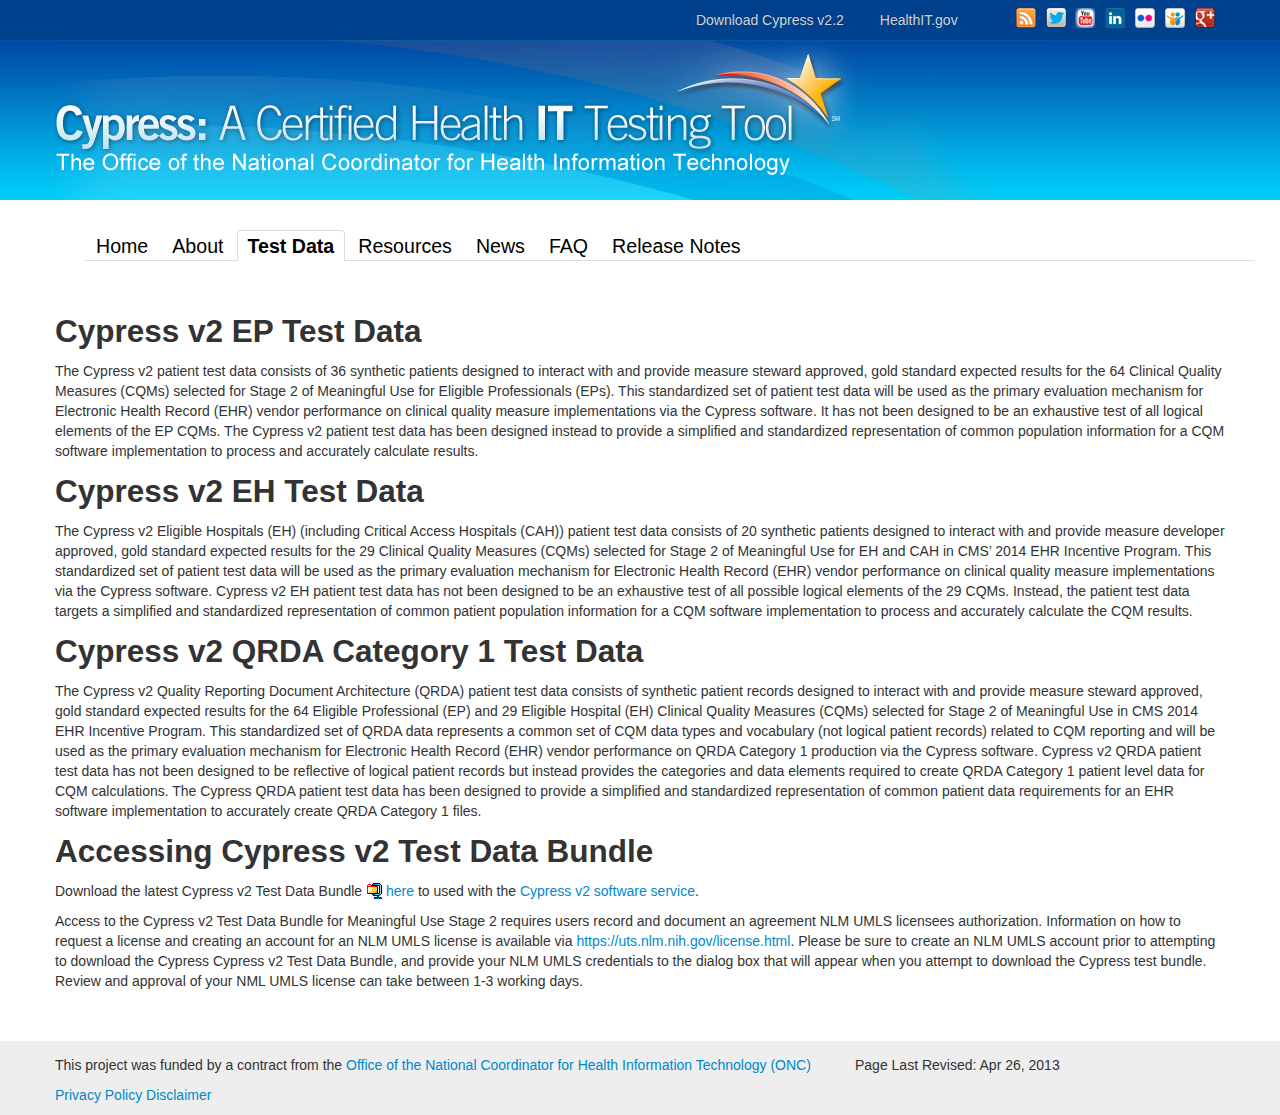
<file: test_data.html>
<!doctype html>
<meta charset=utf-8>
<html>
	<head>
		<title>Cypress - Test Data</title>
		<!-- Enable IE9 Standards mode -->
		<meta http-equiv="X-UA-Compatible" content="IE=9">
		<!--[if lt IE 9]>
		<script src="//html5shiv.googlecode.com/svn/trunk/html5.js"></script>
		<![endif]-->
		<link rel="stylesheet" href="css/master.css" type="text/css" />
		<script type="text/javascript" src="js/jquery-1.8.1.js"></script>
		<link rel="icon" type="image/png" href="images/cypress.png"/>
		<meta name="viewport" content="width=device-width, initial-scale=1.0">
	</head>
	<body>
		<a class="screenreader" href="#content">skip navigation</a>
		<header>
			<div class="navbar navbar-inverse navbar-static-top">
				<div class='navbar-inner external'>
					<div class="container">
						<nav class="nav">
							<li><a href="https://github.com/projectcypress/cypress/wiki/Cypress-v2.2-Installation-Guide">Download Cypress v2.2</a></li>
							<li><a href="http://www.healthit.gov/">HealthIT.gov</a></li>
							<li>
								<ul class="social">
									<div id="fb-root"></div>
									<script>(function(d, s, id) {
									  var js, fjs = d.getElementsByTagName(s)[0];
									  if (d.getElementById(id)) return;
									  js = d.createElement(s); js.id = id;
									  js.src = "//connect.facebook.net/en_US/all.js#xfbml=1";
									  fjs.parentNode.insertBefore(js, fjs);
									}(document, 'script', 'facebook-jssdk'));</script>
									<li class="fb-like" data-href="http://projectcypress.org" data-send="false" data-layout="button_count" data-width="450" data-show-faces="false"></li>
									<li class="rss">
										<a href="http://feeds.feedburner.com/healthitgov" title="Subscribe/RSS"><img src="images/rss.png" alt="Subscribe to ONC RSS feed"/></a>
									</li>
									<li class="twitter">
										<a class="fix-transparency" title="Follow ONC on Twitter" href="http://twitter.com/ONC_HealthIT/"><img src="images/twitter.png" alt="Follow ONC on Twitter"></a>
									</li>
									<li class="youtube">
										<a class="fix-transparency" title="Follow Project ONC on Youtube" href="http://www.youtube.com/user/HHSONC"><img src="images/youtube.png" alt="Subscribe to ONC on YouTube"/></a>
									</li>
									<li class="linkedin">
										<a class="fix-transparency" title="Follow ONC on LinkedIn" href="http://www.linkedin.com/title/office+coordinator/in-us-97-Washington-D.C.-Metro-Area/"><img src="images/linkedin.png" alt="Follow ONC on Linkedin"/></a>
									</li>
									<li class="flickr">
										<a class="fix-transparency" title="Find ONC Photos on Flickr" href="http://www.flickr.com/photos/healthit/"><img src="images/flickr.png" alt="Find ONC Photos on Flickr"/></a>
									</li>	
									<li class="slideshare">
										<a class="fix-transparency" title="Find ONC Presentations on SlideShare" href="http://www.slideshare.net/HealthIT"><img src="images/slideshare.png" alt="Find ONC Presentations on SlideShare"/></a>	
									</li>
									<li class="googleplus">
										<a class="fix-transparency" title="Find ONC on Google Plus" href="https://plus.google.com/115897569896631074599/posts"><img src="images/gplus.png" alt="Follow ONC on Google Plus"/></a>	
									</li>
								</ul>
							</li>
						</nav>
					</div>
				</div>
			</div>
			<div class="jumbotron">
				<div class="container"></div>
			</div>
			<div class="container">
				<div class="nav-listing row">
					<a  class="btn btn-navbar collapsed" data-toggle="collapse" data-target=".nav-collapse">
						<span class="icon-bar"></span>
						<span class="icon-bar"></span>
						<span class="icon-bar"></span>
					</a>
					<div class="nav-collapse collapse">
						<ul class="span12 nav nav-tabs">
							<li><a href="index.html" id="home">Home</a></li>
							<li><a href="about.html">About</a></li>
							<li class="active"><a href="test_data.html">Test Data</a></li>
							<li><a href="resources.html">Resources</a></li>
							<li><a href="news.html">News</a></li>
							<li><a href="faq.html">FAQ</a></li>
							<li><a href="Release.html">Release Notes</a></li>
						</ul>
					</div>
				</div>
			</div>
		</header>
		<div class="container content" id="contact">
			<a name="content"></a>
			<div class="row">
				<div class="span12">
					<h2>Cypress v2 EP Test Data</h2>
					<p>The Cypress v2 patient test data consists of 36 synthetic patients designed to interact with and provide measure steward approved, gold standard expected results for the 64 Clinical Quality Measures (CQMs) selected for Stage 2 of Meaningful Use for Eligible Professionals (EPs).  This standardized set of patient test data will be used as the primary evaluation mechanism for Electronic Health Record (EHR) vendor performance on clinical quality measure implementations via the Cypress software.  It has not been designed to be an exhaustive test of all logical elements of the EP CQMs. The Cypress v2 patient test data has been designed instead to provide a simplified and standardized representation of common population information for a CQM software implementation  to process and accurately calculate results.</p>
					<h2>Cypress v2 EH Test Data</h2>
					<p>The Cypress v2 Eligible Hospitals (EH) (including  Critical Access Hospitals (CAH)) patient test data consists of 20 synthetic patients designed to interact with and provide measure developer approved, gold standard expected results for the 29 Clinical Quality Measures (CQMs) selected for Stage 2 of Meaningful Use for EH and CAH in CMS’ 2014 EHR Incentive Program.  This standardized set of patient test data will be used as the primary evaluation mechanism for Electronic Health Record (EHR) vendor performance on clinical quality measure implementations via the Cypress software.  Cypress v2 EH patient test data has not been designed to be an exhaustive test of all possible logical elements of the 29 CQMs.  Instead, the patient test data targets a simplified and standardized representation of common patient population information for a CQM software implementation to process and accurately calculate the CQM results.</p>
					<h2>Cypress v2 QRDA Category 1 Test Data</h2>
					<p>The Cypress v2 Quality Reporting Document Architecture (QRDA) patient test data consists of synthetic patient records designed to interact with and provide measure steward approved, gold standard expected results for the 64 Eligible Professional (EP) and 29 Eligible Hospital (EH) Clinical Quality Measures (CQMs) selected for Stage 2 of Meaningful Use in CMS 2014 EHR Incentive Program.  This standardized set of QRDA data represents a common set of CQM data types and vocabulary (not logical patient records) related to CQM reporting and will be used as the primary evaluation mechanism for Electronic Health Record (EHR) vendor performance on QRDA Category 1 production via the Cypress software.  Cypress v2 QRDA patient test data has not been designed to be reflective of logical patient records but instead provides the categories and data elements required to create QRDA Category 1 patient level data for CQM calculations.  The Cypress QRDA patient test data has been designed to provide a simplified and standardized representation of common patient data requirements for an EHR software implementation to accurately create QRDA Category 1 files.</p>
					<h2>Accessing Cypress v2 Test Data Bundle</h2>
					<p>Download the latest Cypress v2 Test Data Bundle <a href="http://demo.projectcypress.org/bundles/bundle-latest.zip">here</a> to used with the <a href="https://github.com/projectcypress/cypress/wiki/Cypress-v2.1-Installation-Guide">Cypress v2 software service</a>.</p>
					<p>Access to the Cypress v2 Test Data Bundle for Meaningful Use Stage 2 requires users record and document an agreement NLM UMLS licensees authorization.  Information on how to request a license and creating an account for an NLM UMLS license is available via <a href="https://uts.nlm.nih.gov/license.html">https://uts.nlm.nih.gov/license.html</a>.  Please be sure to create an NLM UMLS account prior to attempting to download the Cypress Cypress v2 Test Data Bundle, and provide your NLM UMLS credentials to the dialog box that will appear when you attempt to download the Cypress test bundle.  Review and approval of your NML UMLS license can take between 1-3 working days.</p>
				</div>
			</div>
		</div>
		<footer> 
			<div class="container">
				<div class="row">
					<div class="span8">
						<p>This project was funded by a contract from the <a href="http://healthit.hhs.gov">Office of the National Coordinator for Health Information Technology (ONC)</a></p>
						<p><a href="http://www.hhs.gov/Privacy.html">Privacy Policy</a> <a href="http://www.hhs.gov/Disclaimer.html">Disclaimer</a></p>
					</div>
					<div class="span4">
						<p>Page Last Revised: Apr 26, 2013</p>
					</div>
				</div>
			</div>
		</footer>
		<script type="text/javascript">
			var gaJsHost = (("https:" == document.location.protocol) ? "https://ssl." : "http://www.");
			document.write(unescape("%3Cscript src='" + gaJsHost + "google-analytics.com/ga.js' type='text/javascript'%3E%3C/script%3E"));
		</script>
		<script type="text/javascript">
			try {
				var pageTracker = _gat._getTracker("UA-22970346-1");
				pageTracker._trackPageview();
			} catch(err) {}
		</script>
	</body>
	<script src="js/jquery-1.7.2.min.js" type="text/javascript"></script>
	<script src="bootstrap/js/bootstrap.min.js" type="text/javascript"></script>
</html>
</file>
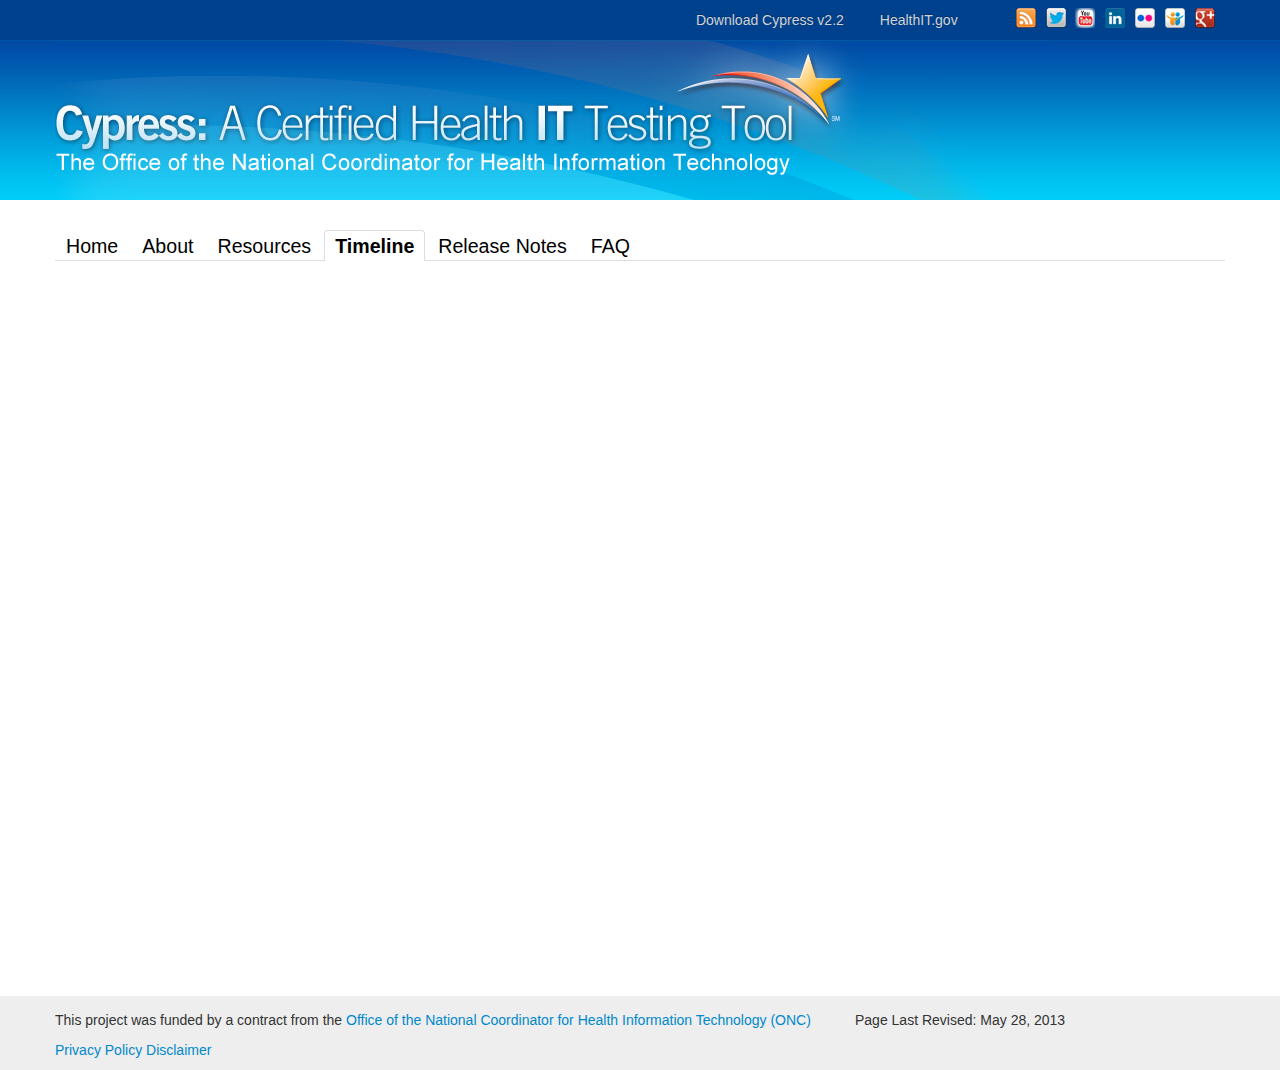
<file: timeline.html>
<!doctype html>
<meta charset="UTF-8" />
<html>
	<head>
		<title>Cypress - News</title>
		<!-- Enable IE9 Standards mode -->
		<meta http-equiv="X-UA-Compatible" content="IE=9">
		<!--[if lt IE 9]>
		<script src="//html5shiv.googlecode.com/svn/trunk/html5.js"></script>
		<![endif]-->
		
		<link rel="stylesheet" href="css/master.css" type="text/css" />
		<link rel="icon" type="image/png" href="images/cypress.png"/>
		<meta name="viewport" content="width=device-width, initial-scale=1.0">

		
	</head>
	<body>
		<a class="screenreader" href="#content">skip navigation</a>
		<header>
			<div class="navbar navbar-inverse navbar-static-top">
				<div class='navbar-inner external'>
					<div class="container">
						<nav class="nav">
							<li><a href="https://github.com/projectcypress/cypress/wiki/Cypress-v2.2-Installation-Guide">Download Cypress v2.2</a></li>
							<li><a href="http://www.healthit.gov/">HealthIT.gov</a></li>
							<li>
								<ul class="social">
									<div id="fb-root"></div>
									<script>(function(d, s, id) {
									  var js, fjs = d.getElementsByTagName(s)[0];
									  if (d.getElementById(id)) return;
									  js = d.createElement(s); js.id = id;
									  js.src = "//connect.facebook.net/en_US/all.js#xfbml=1";
									  fjs.parentNode.insertBefore(js, fjs);
									}(document, 'script', 'facebook-jssdk'));</script>
									<li class="fb-like" data-href="http://projectcypress.org" data-send="false" data-layout="button_count" data-width="450" data-show-faces="false"></li>
									<li class="rss">
										<a href="http://feeds.feedburner.com/healthitgov" title="Subscribe/RSS"><img src="images/rss.png" alt="Subscribe to ONC RSS feed"/></a>
									</li>
									<li class="twitter">
										<a class="fix-transparency" title="Follow ONC on Twitter" href="http://twitter.com/ONC_HealthIT/"><img src="images/twitter.png" alt="Follow ONC on Twitter"></a>
									</li>
									<li class="youtube">
										<a class="fix-transparency" title="Follow Project ONC on Youtube" href="http://www.youtube.com/user/HHSONC"><img src="images/youtube.png" alt="Subscribe to ONC on YouTube"/></a>
									</li>
									<li class="linkedin">
										<a class="fix-transparency" title="Follow ONC on LinkedIn" href="http://www.linkedin.com/title/office+coordinator/in-us-97-Washington-D.C.-Metro-Area/"><img src="images/linkedin.png" alt="Follow ONC on Linkedin"/></a>
									</li>
									<li class="flickr">
										<a class="fix-transparency" title="Find ONC Photos on Flickr" href="http://www.flickr.com/photos/healthit/"><img src="images/flickr.png" alt="Find ONC Photos on Flickr"/></a>
									</li>	
									<li class="slideshare">
										<a class="fix-transparency" title="Find ONC Presentations on SlideShare" href="http://www.slideshare.net/HealthIT"><img src="images/slideshare.png" alt="Find ONC Presentations on SlideShare"/></a>	
									</li>
									<li class="googleplus">
										<a class="fix-transparency" title="Find ONC on Google Plus" href="https://plus.google.com/115897569896631074599/posts"><img src="images/gplus.png" alt="Follow ONC on Google Plus"/></a>	
									</li>
								</ul>
							</li>
						</nav>
					</div>
				</div>
			</div>
			<div class="jumbotron">
				<div class="container"></div>
			</div>
			<div class="container">
				<div class="row">
					<div class="nav-listing row">
						<a class="btn btn-navbar collapsed" data-toggle="collapse" data-target=".nav-collapse">
							<span class="icon-bar"></span>
							<span class="icon-bar"></span>
							<span class="icon-bar"></span>
						</a>
						<div class="nav-collapse collapse">
							<ul class="span12 nav nav-tabs">
								<li><a href="index.html" id="home">Home</a></li>
								<li><a href="about.html">About</a></li>
								<li><a href="resources.html">Resources</a></li>
								<li class="active"><a href="timeline.html">Timeline</a></li>
								<li><a href="Release.html">Release Notes</a></li>
								<li><a href="faq.html">FAQ</a></li>
							</ul>
						</div>
					</div>
				</div>
			</div>
		</header>
		<div class="content container" id="index">
			<a name="content"></a>
			<div class="row">
				<div class="span12">
					<!--[if gt IE 7]><!-->        


					  <iframe id="myframe" src='http://embed.verite.co/timeline/?source=0AkTHb3qyd-dPdHBTRXZEY1FxVUpyYkdYTWJQZ3ROckE&font=Bevan-PotanoSans&maptype=toner&lang=en&start_at_slide=9&height=650' width='100%' height='650' frameborder='0'></iframe>
					  <!--<![endif]-->
					  <!--[If lte IE 7]>
							<iframe src="https://docs.google.com/spreadsheet/ar?id=tpSEvDcQqUJrbGXMbPgtNrA.01617161796021726640.282219066451095690&action=1&tile=0&rpert=20&srow=0&erow=22&scol=0&ecol=10&fprt=false&tfe=vb_552" width='100%' height='650' frameborder='0'></iframe>
					<![endif]-->
					

				</div>
			</div>
		</div>
		<footer>
			<div class="container">
				<div class="row">
					<div class="span8">
						<p>This project was funded by a contract from the <a href="http://healthit.hhs.gov">Office of the National Coordinator for Health Information Technology (ONC)</a></p>
						<p><a href="http://www.hhs.gov/Privacy.html">Privacy Policy</a> <a href="http://www.hhs.gov/Disclaimer.html">Disclaimer</a></p>
					</div>
					<div class="span4">
						<p>Page Last Revised: May 28, 2013</p>
					</div>
				</div>
			</div>
		</footer>
		<script type="text/javascript">
			var gaJsHost = (("https:" == document.location.protocol) ? "https://ssl." : "http://www.");
			document.write(unescape("%3Cscript src='" + gaJsHost + "google-analytics.com/ga.js' type='text/javascript'%3E%3C/script%3E"));
		</script>
		<script type="text/javascript">
			try {
				var pageTracker = _gat._getTracker("UA-22970346-1");
				pageTracker._trackPageview();
			} catch(err) {}
		</script>
	</body>
	<script type="text/javascript" src="js/jquery-1.8.1.js"></script>
	<script src="bootstrap/js/bootstrap.min.js" type="text/javascript"></script>
	<script> $('.carousel').carousel({
		interval: 10000
	})</script>
</html>
</file>
<file: css/style.css>
body {
   font-family: "HelveticaNeue-Light", "Helvetica Neue Light", "Helvetica Neue", Helvetica, Arial, "Lucida Grande", sans-serif;
}

ul li, ol li {
	font-color: black !important;
	font-weight: 400;
}

ul {
	list-style-type: circle;
}
ul li strong {
	font-weight: 600;
	text-decoration: underline !important;
}

#taglines {	
	text-align: left;
}

h1 {
	text-align: left;
	color: black;
	padding: 20px 0;
	font-weight: 200;
}

h2 {
	font-weight: bold;
	text-align: left;
	color: black;
	font-weight: 100;
	padding-top: 10px;
	margin-bottom: 20px;
	font-size: 1.8em;
	color: black;
	border-bottom: 1px solid #ccc;
	text-transform: uppercase;
}
h3 {
}
h4 {
	font-weight: 100;
	font-size: 24px;
	margin-bottom: 5px;

}
.tagline {
	align: left;
}
a, .nav-tabs > li > a:hover{
	color: #009FDB;
}
.nav-tabs > li > a:hover{
	color: #009FDB;
	font-weight: normal !important;
}

.nav-tabs > li > a {
	border: none;


}
a:hover, .navbar .nav > li > a:hover {
	text-decoration:underline
	font-weight: normal !important;
}
a:visited {
	color: #800080
}
a.btn {
	text-decoration: none;
}

a.carousel-control > p {
	display: hidden;
}

.nav-tabs > li {
	margin-bottom: -2px !imporant;
}
ul {
	list-style-type: none;
	margin-left: 0;
}

h1.logo {
	text-align: left;
	width: 100%;
}

#openid a {
	border: none !important;
}




#slideshow {
}
 
#slides {
	position:relative; 
	width:100%; 
}

#slides img {
	 position:absolute; left:0; top:0;  
}
#shadow {
	z-index: -1000;
	position: relative;
	left: 0px;
	top: 565px;
}

#splash {
	padding-top: 30px;
	padding-bottom: 30px;
}

myCarousel {
		overflow: hidden;
}
#sections {
  padding-bottom: 10px;
}

#spotlight, #applets {
	border-right: 0px solid gray;
}

#screen_shots .row {
	padding-top: 30px;
}

.caption {
	padding-top: 10px;
	text-align: left;
}

#footer {
  margin-top: 40px;
  -moz-border-radius: 5px;
  -webkit-border-radius: 5px;
  border-radius: 5px;
  -moz-box-shadow:    3px 3px 5px #ccc;
  -webkit-box-shadow: 3px 3px 5px #ccc;
  box-shadow:         3px 3px 5px #ccc;
  background: #EEE;
}

#footer.row {
	margin-left: 0;
}
#footer h3 {
	font-weight: normal;
	padding-top: 15px;
	padding-bottom: 15px;
}

#footer ul {
	list-style-type: none;
	font-size: 14px;
}

#footer a {
}

h2.section {
}

ul, p, dd {
	font-size: 16px;
	line-height: 24px;
	color: black;
	font-weight: 500;
}

li {
	line-height: 24px;
}

dl {
}

dt {

}
dd { 
	margin-left: 0;
	font-weight: 500;
	margin-bottom: 1em;
}

#taglines h1 {
	padding: 20px 0;
}

div.content {
	padding-top: 75px;
}

div#index {
	padding-top: 75px;
}

em {
	color: #444;
	text-transform: uppercase;
}

a.brand {
	margin-top: 1px;
}

#postscript {
	padding-top: 10px;
}

#participate h2 {
	padding-bottom: 0px;
}

#participate ul, #footer ul, #contact ul {
	list-style-type: none;
}

#participate li, #footer li, #contact li {
}

#pdf {
	padding-top: 30px;
}

a.top {
	display: block;
	padding-top: 10px;
}

a.handle {
	text-decoration: underline;
	font-weight: bold;
}

#date .month {
	display: block;
	font-size: 18px;
	font-weight: bold;
	margin-bottom: 10px;
}

#date .year {
	display: block;
	color: #999;
	font-size: 36px;
}
@media (min-width: 768px) and (max-width: 979px) {
  .container,
  .navbar-fixed-top .container,
  .navbar-fixed-bottom .container {
    width: 724px;
  }
  header .span6 {
    width: 450px;
  }
	
}

@media (max-width: 979px) {
	h1.tag{
  	margin-top: 70px !important;
  	width: 100% !important;
  	display: block;
  }
}

#documents li {
	padding-bottom: 15px;
}

#faq img {
	text-align: center;
}

p.after-rhex {
	margin-top: 20px;
}

table.contact-list {
	padding: 20px 0;
	width: 75%;
	text-align: left;
}
.contact-list th {
	padding: 10px 0;
}


.MITRE {
	height: 25px;
	margin-bottom: 5px;
}
#menu {
	margin-left:0;
}


/*Header  */

.navbar-inner {
	position: relative;
}

.navbar-inner {
	padding-bottom: 10px;
	padding-top: 10px;
}
.logo {
	margin-top: 10px;
	float: left;
	left: 0;
	bottom: 0;
	margin-left: 0;
	margin-right: 50px;

}
.nav-listing {
	float: left;
	left: 20px;
	margin-top: 40px;
	margin-bottom: 40px;

}



.navbar .nav .active > a, .navbar .nav .active > a:hover {
	padding-bottom: 15px;
}
.external-links {
	position: absolute;
	bottom: 0;
	right: 0;

}
.external-bar {
	margin-bottom: 10px;
	overflow: hidden;
	position: relative;
	top: 0;
}
.external-bar img {
	-webkit-transition: margin 0.8s ease-out;
	 -moz-transition: margin 0.8s ease-out;
	 -o-transition: margin 0.8s ease-out;
	 height: 5em;
}
.external-bar img:hover {
		cursor:pointer;
	  margin-top: -20px;
}

li #home {
	background-image: url('images/home.png');
	background-repeat: no-repeat;
	background-position: 0 .5em;
	padding-left: 10px;
}




.tag {
}
a.btn {
	float: right;
	padding: 10px;
	margin-top: 12px;
	margin-bottom: 30px;
}
div#index {
	padding-top: 0px;
}

a.screenreader {
	color: #fff;
}

h3 {
	font-size: 20px;
}

a.carousel-control p {
	display: none;
}

input {
	width: 100%;
	padding: 10px;
}
label {
	color: #fff;
}
#comments {
	height: 200px;
}

#submit {
	float: right;
}
div.container {
	padding-left:0;
}
input {
	text-align: top;
}

footer {
	margin-top: 20px;
}
footer .span9 {
	margin-left: 0px !important;
}
</file>
<file: css/master.css>
@import url(/../bootstrap/css/bootstrap.css);
@import url(/../bootstrap/css/bootstrap.min.css);
/*
 * Bootstrap v2.0.4
 *
 * Copyright 2012 Twitter, Inc
 * Licensed under the Apache License v2.0
 * http://www.apache.org/licenses/LICENSE-2.0
 *
 * Designed and built with all the love in the world @twitter by @mdo and @fat.
 */
article,
aside,
details,
figcaption,
figure,
footer,
header,
hgroup,
nav,
section {
  display: block; }

audio,
canvas,
video {
  display: inline-block;
  *display: inline;
  *zoom: 1; }

audio:not([controls]) {
  display: none; }

html {
  font-size: 100%;
  -webkit-text-size-adjust: 100%;
  -ms-text-size-adjust: 100%; }

a:focus {
  outline: thin dotted #333;
  outline: 5px auto -webkit-focus-ring-color;
  outline-offset: -2px; }

a:hover,
a:active {
  outline: 0; }

sub,
sup {
  position: relative;
  font-size: 75%;
  line-height: 0;
  vertical-align: baseline; }

sup {
  top: -0.5em; }

sub {
  bottom: -0.25em; }

img {
  /* Responsive images (ensure images don't scale beyond their parents) */
  max-width: 100%;
  /* Part 1: Set a maxium relative to the parent */
  width: auto\9;
  /* IE7-8 need help adjusting responsive images */
  height: auto;
  /* Part 2: Scale the height according to the width, otherwise you get stretching */
  vertical-align: middle;
  border: 0;
  -ms-interpolation-mode: bicubic; }

#map_canvas img,
.google-maps img {
  max-width: none; }

button,
input,
select,
textarea {
  margin: 0;
  font-size: 100%;
  vertical-align: middle; }

button,
input {
  *overflow: visible;
  line-height: normal; }

button::-moz-focus-inner,
input::-moz-focus-inner {
  padding: 0;
  border: 0; }

button,
html input[type="button"],
input[type="reset"],
input[type="submit"] {
  -webkit-appearance: button;
  cursor: pointer; }

input[type="search"] {
  -webkit-box-sizing: content-box;
  -moz-box-sizing: content-box;
  box-sizing: content-box;
  -webkit-appearance: textfield; }

input[type="search"]::-webkit-search-decoration,
input[type="search"]::-webkit-search-cancel-button {
  -webkit-appearance: none; }

textarea {
  overflow: auto;
  vertical-align: top; }

.screenreader {
  display: none; }

header .navbar-inner {
  padding: 0;
  border: 0;
  border-radius: 0;
  color: white; }
header .navbar {
  margin: 0; }
  header .navbar .nav {
    float: right; }
    header .navbar .nav li a {
      color: #D1D3D4; }
    header .navbar .nav li a:hover {
      text-decoration: none;
      color: #fff; }
  header .navbar .navbar-inner {
    background-color: #00418d;
    background-image: none;
    color: #fff; }
header .navbar-inverse .navbar-inner {
  background-color: #00418d;
  filter: none; }
header .jumbotron {
  background-image: url("../images/header-background.png");
  padding: 0;
  background-color: #fff; }
  header .jumbotron .container {
    background-image: url("../images/Cypress_header-nb.png");
    background-repeat: no-repeat;
    z-index: 999;
    height: 160px; }
header .navbar .navbar-fixed-top {
  overflow: hidden;
  width: 100%; }

.nav-listing {
  margin: 20px 0 !important; }
  .nav-listing .nav-tabs li {
    margin-bottom: -2px;
    color: black !important; }
    .nav-listing .nav-tabs li a {
      padding: 1.2em 1.2em 0 1.2em; }
  .nav-listing .nav-tabs li:active {
    background: #fff; }

.nav-listing .nav > li > a {
  margin-top: 10px;
  padding: 5px 10px;
  text-shadow: none;
  color: black;
  font-size: 1.4em; }

.navbar .nav > li > a.right {
  padding: 0px;
  margin-top: 3px; }

nav-listing nav li.active {
  border-bottom: 2px solid white; }

.nav-listing .nav-tabs li {
  margin-bottom: -2px;
  color: black !important; }

.nav-listing .nav .active > a, .navbar .nav .active > a:hover {
  background: #fff;
  border-bottom: none;
  color: black;
  font-weight: 800;
  margin-bottom: -1px; }

.navbar .nav > li > a:hover {
  color: black; }

.btn-nav {
  display: none; }

nav.nav li {
  margin-left: 6px;
  display: inline; }
  nav.nav li ul.social {
    height: 20px;
    margin-top: 7px; }
  nav.nav li img {
    width: 20px;
    height: 20px;
    border-radius: 2px;
    padding: 0;
    margin: 0;
    line-height: 20px; }

#fb-root {
  margin-top: 5px; }

footer {
  padding-top: 1em; }

#splash {
  border: 1px solid #E3E3E3;
  border-radius: 4px 4px 4px 4px;
  box-shadow: 0 1px 1px rgba(0, 0, 0, 0.05) inset;
  margin-bottom: 20px;
  min-height: 20px; }

a.carousel-control p {
  display: none; }

.well {
  background-color: #fff; }

#taglines h3 {
  line-height: 1.2em; }

footer {
  margin-top: 40px;
  background-color: #eee; }
  footer .span9 {
    margin-left: 0; }

.navbar .btn-navbar, .nav-listing .btn-navbar {
  display: none; }

/* menu reduced---------------------------------------------------------*/
@media (max-device-width: 1024px) {
  .nav-collapse .dropdown-menu:before,
  .nav-collapse .dropdown-menu:after {
    display: none; }

  .nav-collapse .dropdown-menu .divider {
    display: none; }

  .navbar .btn-navbar {
    display: block; } }
@media (max-width: 979px) {
  .navbar-static-top .container {
    width: auto; }

  .nav-collapse {
    display: block;
    width: 100%; }

  .navbar .btn-navbar, .nav-listing .btn-navbar {
    display: inline-block;
    float: right; }

  .nav-collapse, .nav-collapse.collapse {
    height: 0;
    overflow: hidden; }

  [class^="icon-"], [class*=" icon-"] {
    display: block;
    width: 20px;
    height: 2px;
    background-color: black; }

  .btn-navbar {
    padding: 7px 10px; }

  .pull-right {
    display: none !important; }

  #taglines.span3 {
    width: auto !important; }

  .jumbotron .container {
    width: 924px !important;
    overflow: visible; }

  #splash .span8 {
    width: auto; }

  header .jumbotron .container {
    zoom: 75%;
    width: auto; }

  .nav-collapse, .nav-collapse.collapse {
    height: 0;
    overflow: hidden; }

  .navbar .btn-navbar {
    display: block; }

  .nav-collapse .dropdown-menu:before,
  .nav-collapse .dropdown-menu:after {
    display: block; }

  .nav-collapse .dropdown-menu .divider {
    display: inline-block;
    overflow: hidden; } }
@media (max-width: 767px) {
  body {
    padding: 0; }
    body container {
      width: auto; }

  #sections, footer, #contact, .content, #faq, #index {
    padding: 0 15px; }

  .jumbotron {
    zoom: 60%; }
    .jumbotron .container {
      margin-left: 33px;
      width: auto; }

  nav.nav li ul.social {
    display: none !important; } }
@media (max-width: 480px) {
  .nav li a {
    padding: 5px; }

  .jumbotron {
    zoom: 50%; }
    .jumbotron .container {
      margin-left: 57px; }

  .nav-collapse {
    -webkit-transform: translate3d(0, 0, 0); }

  input[type="checkbox"],
  input[type="radio"] {
    border: 1px solid #ccc; } }
input {
  width: 100%;
  padding: 10px; }

label {
  color: #fff; }

#comments {
  height: 200px; }

#submit {
  float: right; }

div.container {
  padding-left: 0; }

input {
  text-align: top; }

.btn-large {
  width: 200px;
  margin-top: 5px; }

.taglines {
  padding-right: 40px; }

a[href$=".pdf"] {
  background: url("/images/pdficon_small.png") no-repeat left center;
  padding-left: 20px; }

a[href$=".xlsx"] {
  background: url("/images/icon_xlsx.png") no-repeat left center;
  padding-left: 20px; }

a[href$=".zip"] {
  background: url("/images/zip_icon.png") no-repeat left center;
  padding-left: 20px; }

.icon-chevron-right {
  float: right; }

.bs-docs-sidebar .bs-docs-sidenav {
  border: 1px solid #f2f2f2; }

.release {
  background-color: #f2f2f2;
  border-radius: 5px; }

.inner {
  padding: 0 20px; }

.row > [class*="span"]:first-child > .inner {
  padding: 0 20px; }

.row > [class*="span"]:last-child > .inner {
  padding-left: 20px; }

.navbar-inner {
  background-color: #f2f2f2; }

.margin {
  margin-bottom: 20px; }
</file>
